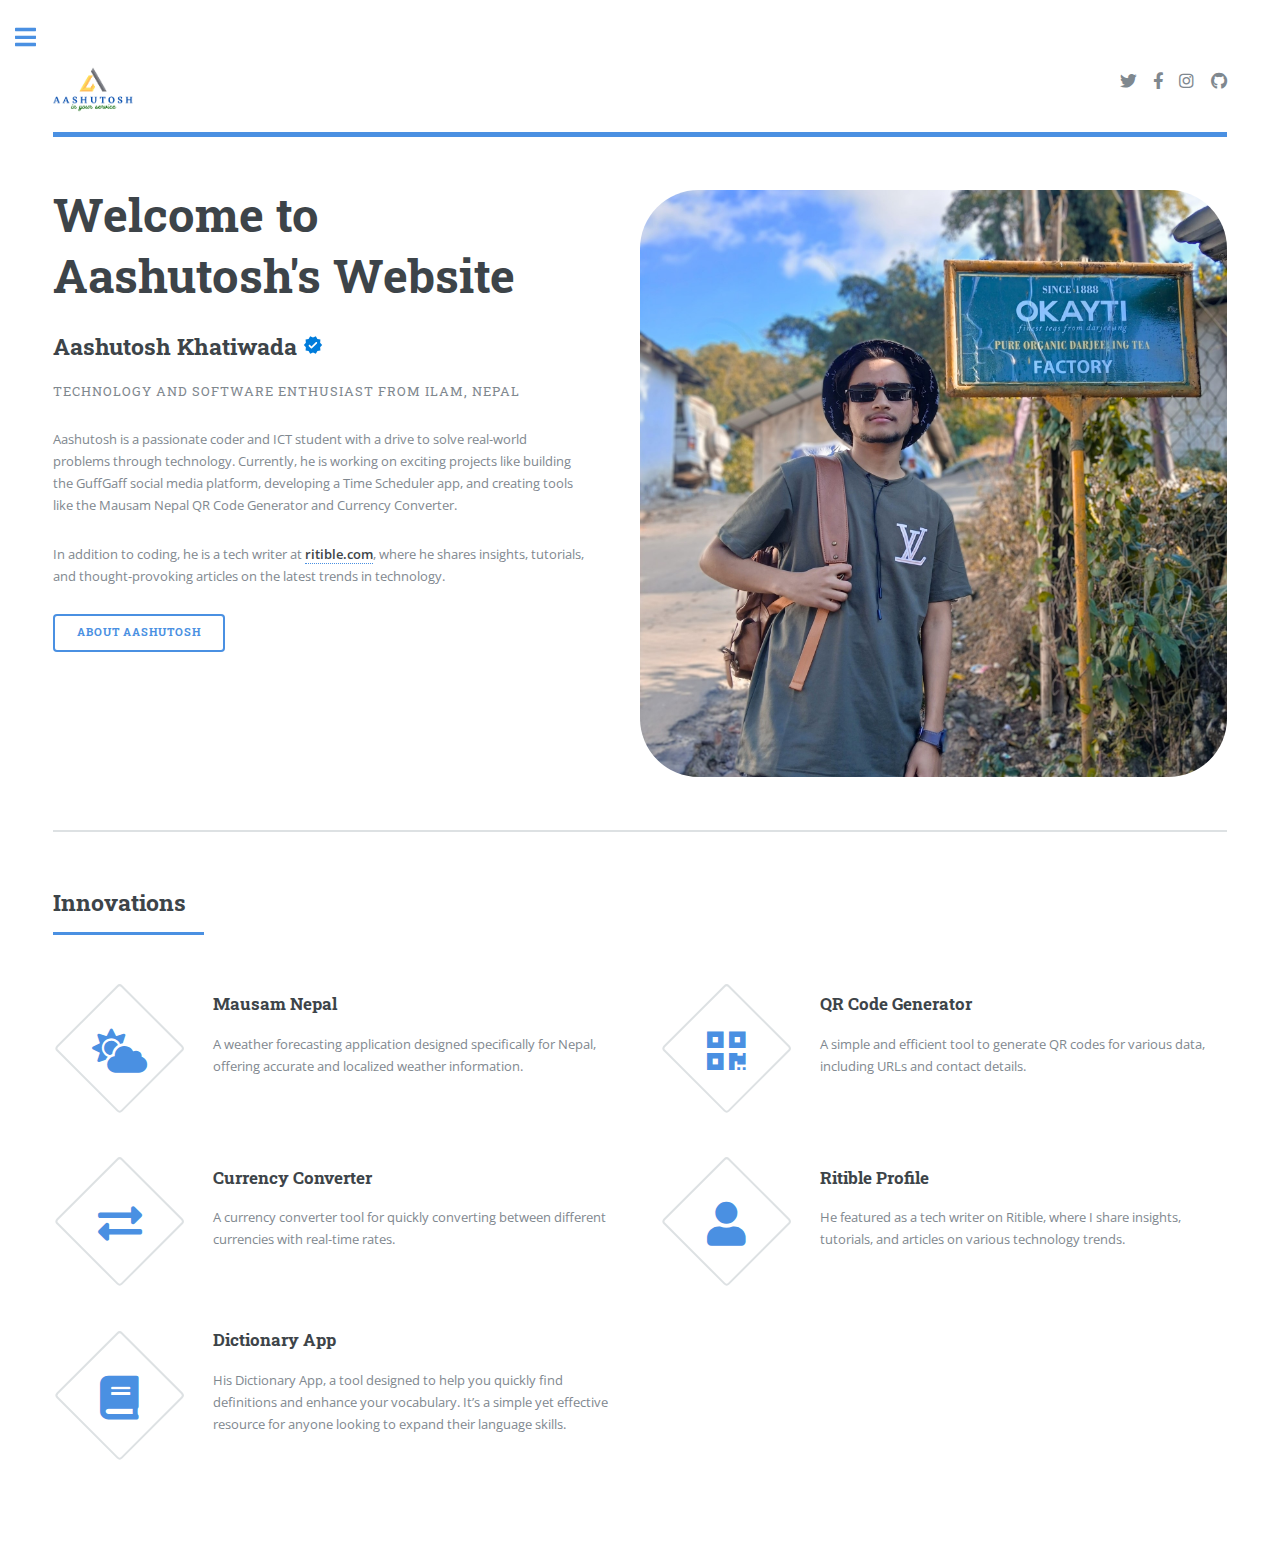
<file: index.html>
<!DOCTYPE HTML>
<html lang="en">

<head>
    <!-- Basic Meta Tags -->
    <meta charset="utf-8" />
    <meta name="viewport" content="width=device-width, initial-scale=1, user-scalable=no" />
    <meta name="description" content="Official website of Aashutosh Khatiwada — Software Engineer, ICT student, and tech enthusiast from Ilam, Nepal. Explore his projects, portfolio, and blogs focused on innovation and solving real-world problems." />
    <meta name="author" content="Aashutosh Khatiwada" />
    <meta name="keywords" content="Aashutosh Khatiwada, software engineer Nepal, ICT student Ilam, Nepali developer, personal website, GuffGaff, tech projects Nepal, portfolio" />
    
    <!-- Title -->
    <title>Aashutosh Khatiwada</title>
    
    <!-- Google Site Verification -->
    <meta name="google-site-verification" content="2VTQV9CiVUAi65ZW6jVUCoKQ3ybCzj2E94GNILfKPMw" />
    
    <!-- Favicon -->
    <link rel="icon" href="images/myFavicon.png" type="image/png">

    <!-- Stylesheet -->
    <link rel="stylesheet" href="assets/css/main.css" />

    <!-- Open Graph / Facebook / LinkedIn -->
    <meta property="og:title" content="Aashutosh Khatiwada | Software Engineer from Nepal" />
    <meta property="og:description" content="Welcome to the personal site of Aashutosh Khatiwada. Learn about his projects, skills, and mission to build meaningful tech solutions." />
    <meta property="og:image" content="https://pbs.twimg.com/media/Go1BTvYX0AId5k2?format=jpg&name=medium" />
    <meta property="og:url" content="https://aashutoshkhatiwada.com.np" />
    <meta property="og:type" content="website" />

    <!-- Twitter Card -->
    <meta name="twitter:card" content="summary_large_image" />
    <meta name="twitter:title" content="Aashutosh Khatiwada | Software Engineer & ICT Student" />
    <meta name="twitter:description" content="Discover the work and journey of Aashutosh Khatiwada, a passionate tech creator from Nepal." />
    <meta name="twitter:image" content="https://pbs.twimg.com/media/Go1BTvYX0AId5k2?format=jpg&name=medium" />
</head>

<body class="is-preload">
    <div id="wrapper">

        <!-- Main Content -->
        <div id="main">
            <div class="inner">
                

                <!-- Header -->
                <header id="header">
                    <a href="index.html " class="logo">
                        <img src="images/logo.png" alt="Aashutosh Khatiwada Logo" style="height: 45px; width: 80px;" />
                    </a>
                    <ul class="icons">
                        <li><a href="https://x.com/Aashutosh1214" class="icon brands fa-twitter" target="_blank"><span class="label">Twitter</span></a></li>
                        <li><a href="https://www.facebook.com/aashutoshktwd" class="icon brands fa-facebook-f" target="_blank"><span class="label">Facebook</span></a></li>
                        <li><a href="https://www.instagram.com/aashutosh_ktwd/" class="icon brands fa-instagram" target="_blank"><span class="label">Instagram</span></a></li>
                        <li><a href="https://github.com/aaaashutosh" class="icon brands fa-github" target="_blank"><span class="label">GitHub</span></a></li>
                    </ul>
                </header>

                <!-- Banner Section -->
                <section id="banner">
                    <div class="content">
                        <header>
                            
                            <h1>Welcome to Aashutosh's Website</h1>
                            <h2>
                                Aashutosh Khatiwada 
                                <span class="tooltip-wrapper">
                                  <svg style="color:#007cdb; cursor: pointer;" xmlns="http://www.w3.org/2000/svg" width="20" height="20" viewBox="0 0 24 24">
                                    <path fill="currentColor" d="M23,12l-2.44-2.79l0.34-3.69l-3.61-0.82L15.4,1.5L12,2.96L8.6,1.5L6.71,4.69L3.1,5.5L3.44,9.2L1,12l2.44,2.79l-0.34,3.7 l3.61,0.82L8.6,22.5l3.4-1.47l3.4,1.46l1.89-3.19l3.61-0.82l-0.34-3.69L23,12z M9.38,16.01L7,13.61c-0.39-0.39-0.39-1.02,0-1.41 l0.07-0.07c0.39-0.39,1.03-0.39,1.42,0l1.61,1.62l5.15-5.16c0.39-0.39,1.03-0.39,1.42,0l0.07,0.07c0.39,0.39,0.39,1.02,0,1.41 l-5.92,5.94C10.41,16.4,9.78,16.4,9.38,16.01z"/>
                                  </svg>
                                  <style>
                                    .tooltip-wrapper {
                                      position: relative;
                                      display: inline-block;
                                    }
                                    
                                    .tooltip-text {
                                      visibility: hidden;
                                      background-color: #ffffff;
                                      color: rgb(0, 0, 0);
                                      text-align: center;
                                      padding: 5px 8px;
                                      border-radius: 5px;
                                      position: absolute;
                                      z-index: 1;
                                      top: -35px; /* Adjust position */
                                      left: 50%;
                                      transform: translateX(-50%);
                                      white-space: nowrap;
                                      opacity: 0;
                                      transition: opacity 0.2s ease;
                                      font-size: 12px;
                                    }
                                    
                                    .tooltip-wrapper:hover .tooltip-text {
                                      visibility: visible;
                                      opacity: 1;
                                    }
                                    </style>
                                  <span class="tooltip-text">Verified Website of Aashutosh</span>
                                </span>
                              </h2>
                              
                            <p>Technology and software enthusiast from Ilam, Nepal</p>
                        </header>
                        <p>Aashutosh is a passionate coder and ICT student with a drive to solve real-world problems through technology. Currently, he is working on exciting projects like building the GuffGaff social media platform, developing a Time Scheduler app, and creating tools like the Mausam Nepal QR Code Generator and Currency Converter.</p>
                        <p>In addition to coding, he is a tech writer at <a href="https://ritible.com/profile/aashutosh/"><strong>ritible.com</strong></a>, where he shares insights, tutorials, and thought-provoking articles on the latest trends in technology.</p>
                        <ul class="actions">
                            <li><a href="about.html" class="button big">About Aashutosh</a></li>
                        </ul>
                    </div>
                    <span class="image object">
                        <img src="images/intro.jpg" alt="Aashutosh Khatiwada" style="max-width: 100%;  border-radius: 10%;" />
                    </span>
                </section>

                <!-- Featured Projects Section -->
                <section>
                    <header class="major">
                        <h2>Innovations</h2>
                    </header>
                    <div class="features">
                        <article>
                            <span class="icon solid fa-cloud-sun"></span>
                            <div class="content">
                                <h3><a href="https://aaaashutosh.github.io/mausamnepal/" target="_blank">Mausam Nepal</a></h3>
                                <p>A weather forecasting application designed specifically for Nepal, offering accurate and localized weather information.</p>
                            </div>
                        </article>
                        <article>
                            <span class="icon solid fa-qrcode"></span>
                            <div class="content">
                                <h3><a href="https://aaaashutosh.github.io/qr-generator/" target="_blank">QR Code Generator</a></h3>
                                <p>A simple and efficient tool to generate QR codes for various data, including URLs and contact details.</p>
                            </div>
                        </article>
                        <article>
                            <span class="icon solid fa-exchange-alt"></span>
                            <div class="content">
                                <h3><a href="https://aaaashutosh.github.io/currency_converter/" target="_blank">Currency Converter</a></h3>
                                <p>A currency converter tool for quickly converting between different currencies with real-time rates.</p>
                            </div>
                        </article>
                        <article>
                            <span class="icon solid fa-user"></span>
                            <div class="content">
                                <h3><a href="https://ritible.com/profile/aashutosh" target="_blank">Ritible Profile</a></h3>
                                <p>He featured as a tech writer on Ritible, where I share insights, tutorials, and articles on various technology trends.</p>
                            </div>
                        </article>
                        <article>
                            <span class="icon solid fa-book"></span>
                            <div class="content">
                                <h3><a href="https://aaaashutosh.github.io/dictionary/" target="_blank">Dictionary App</a></h3>
                                <p>His Dictionary App, a tool designed to help you quickly find definitions and enhance your vocabulary. It’s a simple yet effective resource for anyone looking to expand their language skills.</p>
                            </div>
                        </article>
                    </div>
                </section>

                
            </div>
        </div>

        <!-- Sidebar -->
        <div id="sidebar">
            <div class="inner">

                <!-- Search Section -->
                <section id="search" class="alt">
                    <form method="post" action="#">
                        <input type="text" name="query" id="query" placeholder="Search" />
                    </form>
                </section>

                <!-- Navigation Menu -->
                <nav id="menu">
                    <header class="major">
                        <h2>Menu</h2>
                    </header>
                    <ul>
                        <li><a href="index.html">Homepage</a></li>
                        <li><a href="about.html">About</a></li>
                        <li><a href="blogs.html">Blogs</a></li>
                        <li><a href="Resume.pdf">Resume</a></li>

                    </ul>
                </nav>

                <!-- Contact Information -->
                <section>
                    <header class="major">
                        <h2>Get in Touch</h2>
                    </header>
                    <p>If you want to collaborate, explore, or simply chat, don’t hesitate to reach him out!</p>
                    <ul class="contact">
                        <li class="icon solid fa-envelope"><a href="mailto:aashutoshphoenix@gmail.com">aashutoshphoenix@gmail.com</a></li>
                        <li class="icon solid fa-phone">+977 9741881751</li>
                        <li class="icon solid fa-home">Ilam-2, Nepal</li>
                    </ul>
                </section>

                <!-- Footer -->
                <footer id="footer">
                    <p class="copyright">&copy; Aashutosh Khatiwada. All rights reserved.</p>
                </footer>

            </div>
        </div>

    </div>

    <!-- Scripts -->
    <script src="assets/js/jquery.min.js"></script>
    <script src="assets/js/browser.min.js"></script>
    <script src="assets/js/breakpoints.min.js"></script>
    <script src="assets/js/util.js"></script>
    <script src="assets/js/main.js"></script>
    <script type="application/ld+json">
{
  "@context": "https://schema.org",
  "@type": "Person",
  "name": "Aashutosh Khatiwada",
  "url": "https://aashutoshkhatiwada.com.np",
  "sameAs": [
    "https://github.com/aaaashutosh",
    "https://x.com/Aashutosh1214",
    "https://facebook.com/aashutoshktwd",
    "https://instagram.com/aashutosh_ktwd/"
  ],
  "jobTitle": "Software Engineer",
  "alumniOf": "University Grants Commission Nepal",
  "address": {
    "@type": "PostalAddress",
    "addressLocality": "Ilam",
    "addressCountry": "NP"
  }
}
</script>


</body>

</html>
</file>
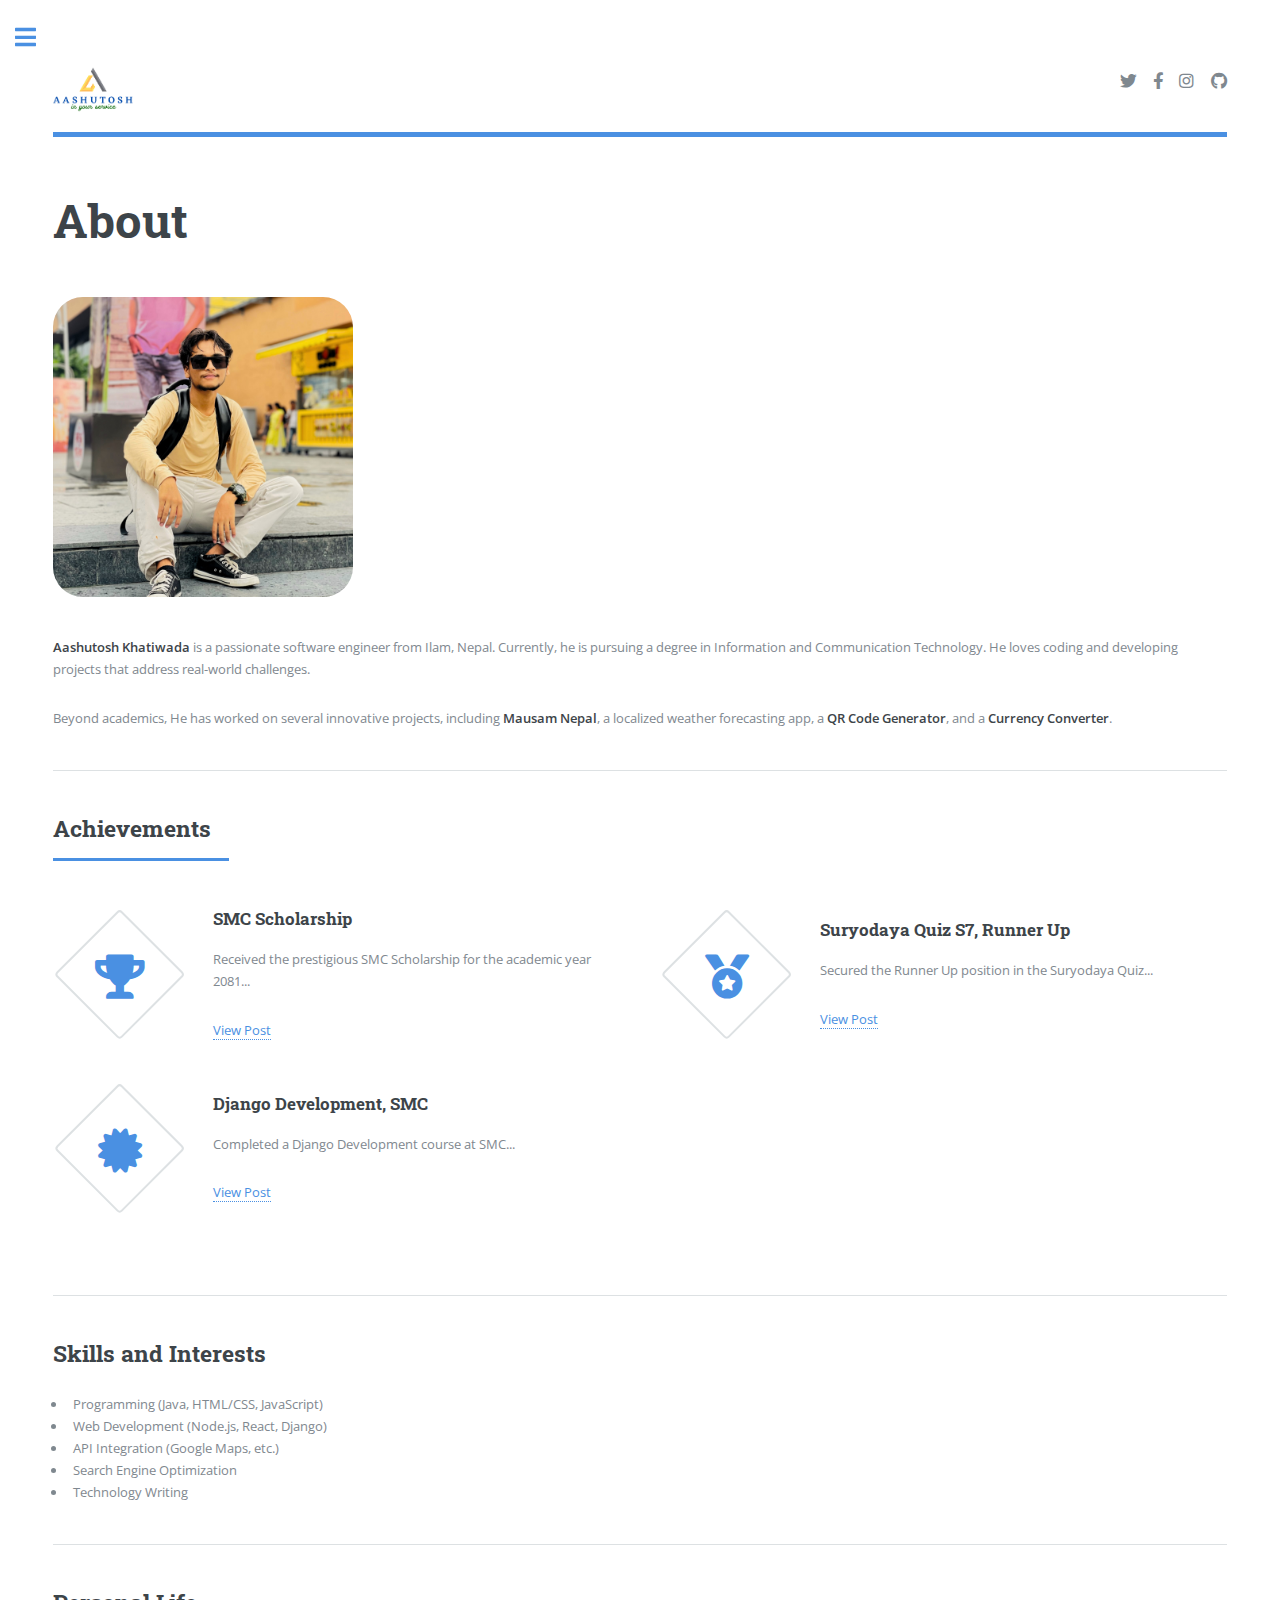
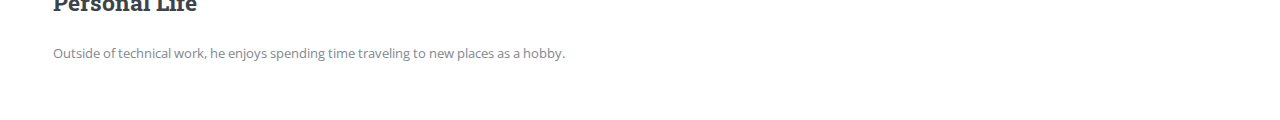
<file: about.html>
<!DOCTYPE HTML>
<html>
	<head>
		<meta charset="utf-8" />
		<meta name="viewport" content="width=device-width, initial-scale=1, user-scalable=no" />
		<meta name="description" content="Personal website of Aashutosh Khatiwada, a passionate software engineer and ICT student from Ilam, Nepal." />
		<meta name="author" content="Aashutosh Khatiwada" />
		<title>About</title>
		<link rel="icon" href="images/myFavicon.png" type="image/png">
		<link rel="stylesheet" href="https://cdnjs.cloudflare.com/ajax/libs/font-awesome/6.0.0-beta3/css/all.min.css">
		<link rel="stylesheet" href="assets/css/main.css" />

	</head>
	<body class="is-preload">

		<!-- Wrapper -->
			<div id="wrapper">

				<!-- Main -->
					<div id="main">
						<div class="inner">

							<!-- Header -->
								<header id="header">
									<a href="index.html" class="logo">
										<img style="height: 45px; width: 80px;" src="images/logo.png" alt="Aashutosh Khatiwada Logo" />
									</a>
									<ul class="icons">
										<li><a href="https://x.com/Aashutosh1214" class="icon brands fa-twitter" target="_blank" rel="noopener noreferrer"><span class="label">Twitter</span></a></li>
										<li><a href="https://www.facebook.com/aashutoshktwd" class="icon brands fa-facebook-f" target="_blank" rel="noopener noreferrer"><span class="label">Facebook</span></a></li>
										<li><a href="https://www.instagram.com/aashutosh_ktwd/" class="icon brands fa-instagram" target="_blank" rel="noopener noreferrer"><span class="label">Instagram</span></a></li>
										<li><a href="https://github.com/aaaashutosh" class="icon brands fa-github" target="_blank" rel="noopener noreferrer"><span class="label">GitHub</span></a></li>
									</ul>
								</header>

							<!-- Content -->
								<section>
									<header class="main">
										<h1>About</h1>
									</header>

									<span class="image main"><img src="images/aashu_ab.jpg" alt="Aashutosh Khatiwada" style="max-width: 100%; height: 300px; width:300px; border-radius: 10%;" /></span>

									<p> <strong>Aashutosh Khatiwada</strong> is a passionate software engineer from Ilam, Nepal. Currently, he is pursuing a degree in Information and Communication Technology. He loves coding and developing projects that address real-world challenges.<p>  
<p>Beyond academics, He has worked on several innovative projects, including <strong>Mausam Nepal</strong>, a localized weather forecasting app, a <strong>QR Code Generator</strong>, and a <strong>Currency Converter</strong>.</p>


									<hr class="major"/>

									<!-- Achievements Section -->
									<header class="major">
										<h2>Achievements</h2>
									</header>
									<div class="features">
										<!-- Achievement 1: SMC Scholarship 2081 -->
										<article>
											<span class="icon solid fa-trophy"></span>
											<div class="content">
												<h3><a href="https://www.facebook.com/aashutoshktwd/posts/pfbid0j2EvSvosqu8R23TmLPc6zxaaiKeobpdLVWKQpagMhYqjLLmfr5ivHScZB97moxkCl?notif_id=1727761190769787&notif_t=feedback_reaction_generic&ref=notif">SMC Scholarship</a></h3>
												<p>Received the prestigious SMC Scholarship for the academic year 2081...</p>
												<a href="https://www.facebook.com/aashutoshktwd/posts/pfbid0j2EvSvosqu8R23TmLPc6zxaaiKeobpdLVWKQpagMhYqjLLmfr5ivHScZB97moxkCl?notif_id=1727761190769787&notif_t=feedback_reaction_generic&ref=notif" target="_blank" rel="noopener noreferrer">View Post</a>
											</div>
										</article>
										
										<!-- Achievement 2: Suryodaya Quiz S7 -->
										<article>
											<span class="icon solid fa-medal"></span>
											<div class="content">
												<h3><a href="https://www.facebook.com/100063988721291/posts/pfbid0iB9G3GgcE1nmaipxcLps6teo5RYvrvANYuh8xerAeL2Vpo4tSBqxW7PdaMaP2R3tl/?app=fbl">Suryodaya Quiz S7, Runner Up</a></h3>
												<p>Secured the Runner Up position in the Suryodaya Quiz...</p>
												<a href="https://www.facebook.com/100063988721291/posts/pfbid0iB9G3GgcE1nmaipxcLps6teo5RYvrvANYuh8xerAeL2Vpo4tSBqxW7PdaMaP2R3tl/?app=fbl" target="_blank" rel="noopener noreferrer">View Post</a>
											</div>
										</article>
										
										<!-- Achievement 3: Django Development -->
										<article>
											<span class="icon solid fa-certificate"></span>
											<div class="content">
												<h3><a href="https://www.facebook.com/100076377543319/posts/pfbid02kws25iEuCBKvxpacMeCRgMraCR7nTxLYKSUSjaPmAzFyXEUnKvwfMA8s33Nn3y62l/?app=fbl">Django Development, SMC</a></h3>
												<p>Completed a Django Development course at SMC...</p>
												<a href="https://www.facebook.com/100076377543319/posts/pfbid02kws25iEuCBKvxpacMeCRgMraCR7nTxLYKSUSjaPmAzFyXEUnKvwfMA8s33Nn3y62l/?app=fbl" target="_blank" rel="noopener noreferrer">View Post</a>
											</div>
										</article>
										
									</div>

									<hr class="major"/>

									<h2>Skills and Interests</h2>
									<ul>
										<li>Programming (Java, HTML/CSS, JavaScript)</li>
										<li>Web Development (Node.js, React, Django)</li>
										<li>API Integration (Google Maps, etc.)</li>
										<li>Search Engine Optimization</li>
										<li>Technology Writing</li>
									</ul>
									<hr class="major"/>

									<h2>Personal Life</h2>
									<p>Outside of  technical work, he enjoys spending time traveling to new places as a hobby.</p>
									
									</section>

						</div>
					</div>

				<!-- Sidebar -->
					<div id="sidebar">
						<div class="inner">
							<!-- Search -->
							<section id="search" class="alt">
								<form method="post" action="#">
									<input type="text" name="query" id="query" placeholder="Search" />
								</form>
							</section>

							<!-- Navigation Menu -->
							<nav id="menu">
								<header class="major">
									<h2>Menu</h2>
								</header>
								<ul>
									<li><a href="index.html">Homepage</a></li>
									<li><a href="about.html">About</a></li>                        
									<li><a href="blogs.html">Blogs</a></li>
									<li><a href="Resume.pdf">Resume</a></li>
			
								</ul>
							</nav>
			
							<!-- Contact Information -->
							<section>
								<header class="major">
									<h2>Get in Touch</h2>
								</header>
								<p>If you want to collaborate, explore, or simply chat, don’t hesitate to reach out!</p>
								<ul class="contact">
									<li class="icon solid fa-envelope"><a href="mailto:aashutoshphoenix@gmail.com">aashutoshphoenix@gmail.com</a></li>
									<li class="icon solid fa-phone">+977 9741881751</li>
									<li class="icon solid fa-home">Ilam-2, Nepal</li>
								</ul>
							</section>


							<!-- Footer -->
								<footer id="footer">
									<p class="copyright">&copy; Aashutosh Khatiwada. All rights reserved.</p>
								</footer>

						</div>
					</div>

			</div>

		<!-- Scripts -->
			<script src="assets/js/jquery.min.js"></script>
			<script src="assets/js/browser.min.js"></script>
			<script src="assets/js/breakpoints.min.js"></script>
			<script src="assets/js/util.js"></script>
			<script src="assets/js/main.js"></script>

	</body>
</html>
</file>
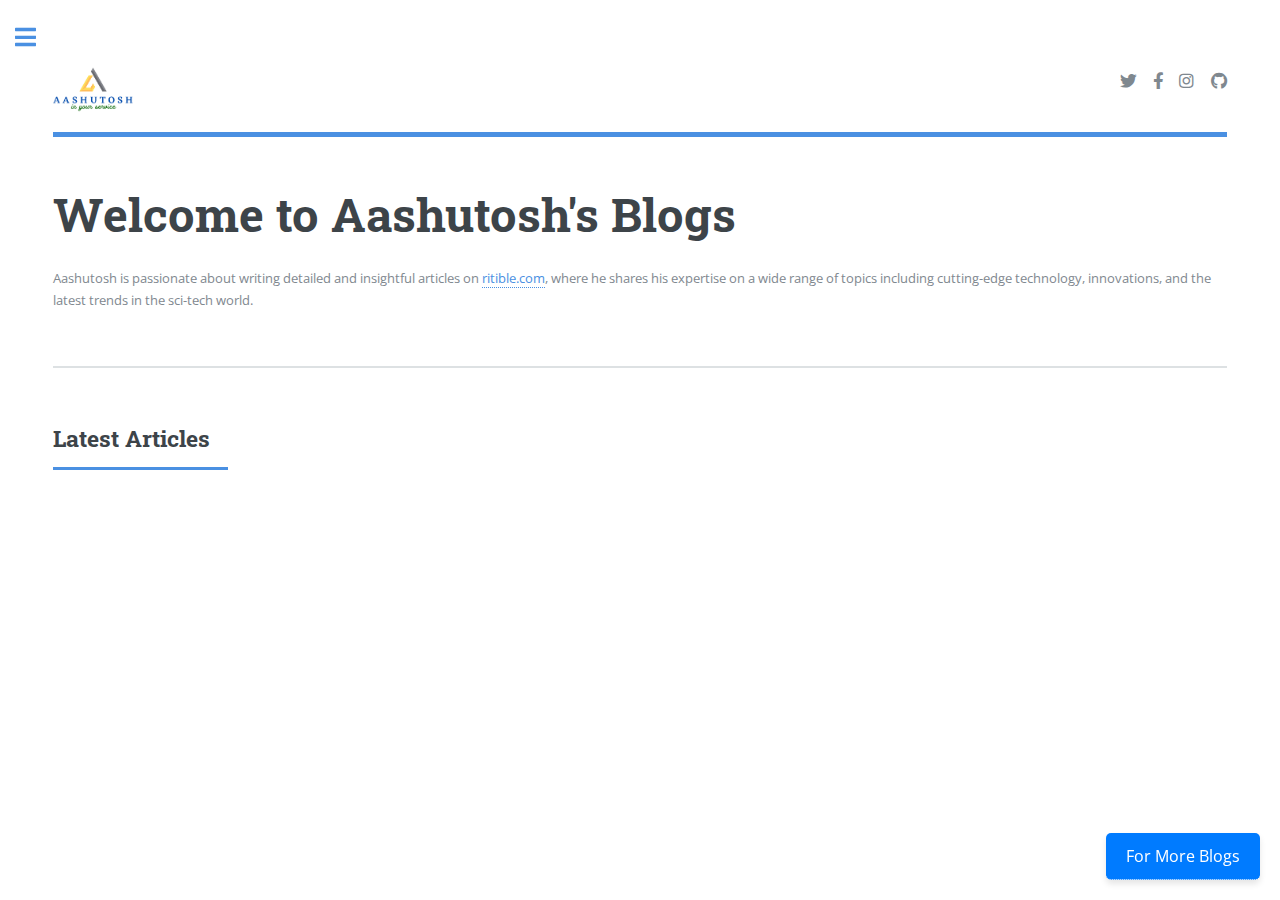
<file: blogs.html>
<!DOCTYPE HTML>
<html lang="en">

<head>
    <meta charset="utf-8" />
    <meta name="viewport" content="width=device-width, initial-scale=1, user-scalable=no" />
    <title>Blogs - Aashutosh Khatiwada</title>
    <link rel="icon" href="images/myFavicon.png" type="image/png">
    <link rel="stylesheet" href="assets/css/main.css" />
</head>

<body class="is-preload">
    <div id="wrapper">

        <!-- Main Content -->
        <div id="main">
            <div class="inner">

                <!-- Header -->
                <header id="header">
                    <a href="index.html" class="logo"><img src="images/logo.png" alt="Logo" style="height: 45px; width: 80px;" /></a>
                    <ul class="icons">
                        <li><a href="https://x.com/Aashutosh1214" class="icon brands fa-twitter" target="_blank"><span class="label">Twitter</span></a></li>
                        <li><a href="https://www.facebook.com/aashutoshktwd" class="icon brands fa-facebook-f" target="_blank"><span class="label">Facebook</span></a></li>
                        <li><a href="https://www.instagram.com/aashutosh_ktwd/" class="icon brands fa-instagram" target="_blank"><span class="label">Instagram</span></a></li>
                        <li><a href="https://github.com/aaaashutosh" class="icon brands fa-github" target="_blank"><span class="label">GitHub</span></a></li>
                    </ul>
                </header>
                <section id="banner">
                    <div class="content">
                            <h1>Welcome to Aashutosh's Blogs</h1>
                            <p>Aashutosh is passionate about writing detailed and insightful articles on <a href="https://ritible.com/profile/aashutosh/" target="_blank">ritible.com</a>, where he shares his expertise on a wide range of topics including cutting-edge technology, innovations, and the latest trends in the sci-tech world.</p>
                        </section>
                <!-- Blogs Section -->
                <section>
                    <header class="major">
                        <h2> Latest Articles</h2>
                    </header>
                    <div class="posts" id="blog-container">
                        <!-- Blog articles will be dynamically loaded here -->
                    </div>
                </section>
            </div>
        </div>
       
         <a href="https://ritible.com/profile/aashutosh/" class="for-more-button">For More Blogs</a>

        <!-- Sidebar -->
        <div id="sidebar">
            <div class="inner">

                <!-- Search Section -->
                <section id="search" class="alt">
                    <form method="post" action="#">
                        <input type="text" name="query" id="query" placeholder="Search" />
                    </form>
                </section>

                <!-- Navigation Menu -->
                <nav id="menu">
                    <header class="major">
                        <h2>Menu</h2>
                    </header>
                    <ul>
                        <li><a href="index.html">Homepage</a></li>
                        <li><a href="about.html">About</a></li>
                        <li><a href="blogs.html">Blogs</a></li>
                        <li><a href="Resume.pdf">Resume</a></li>

                    </ul>
                </nav>

                <!-- Contact Information -->
                <section>
                    <header class="major">
                        <h2>Get in Touch</h2>
                    </header>
                    <p>If you want to collaborate, explore , or simply chat, don’t hesitate to reach out!</p>
                    <ul class="contact">
                        <li class="icon solid fa-envelope"><a href="mailto:aashutoshphoenix@gmail.com">aashutoshphoenix@gmail.com</a></li>
                        <li class="icon solid fa-phone">+977 9741881751</li>
                        <li class="icon solid fa-home">Ilam-2, Nepal</li>
                    </ul>
                </section>

                <!-- Footer -->
                <footer id="footer">
                    <p class="copyright">&copy; Aashutosh Khatiwada. All rights reserved.</p>
                </footer>

            </div>
        </div>

    </div>

    <!-- Scripts -->
    <script src="assets/js/jquery.min.js"></script>
    <script src="assets/js/browser.min.js"></script>
    <script src="assets/js/breakpoints.min.js"></script>
    <script src="assets/js/util.js"></script>
    <script src="assets/js/main.js"></script>
</body>

</html>
</file>
<file: assets/css/main.css>
@import url(fontawesome-all.min.css);
@import url("https://fonts.googleapis.com/css?family=Open+Sans:400,600,400italic,600italic|Roboto+Slab:400,700");

html, body, div, span, applet, object,
iframe, h1, h2, h3, h4, h5, h6, p, blockquote,
pre, a, abbr, acronym, address, big, cite,
code, del, dfn, em, img, ins, kbd, q, s, samp,
small, strike, strong, sub, sup, tt, var, b,
u, i, center, dl, dt, dd, ol, ul, li, fieldset,
form, label, legend, table, caption, tbody,
tfoot, thead, tr, th, td, article, aside,
canvas, details, embed, figure, figcaption,
footer, header, hgroup, menu, nav, output, ruby,
section, summary, time, mark, audio, video {
  margin: 0;
  padding: 0;
  border: 0;
  font-size: 100%;
  font: inherit;
  vertical-align: baseline; }

article, aside, details, figcaption, figure,
footer, header, hgroup, menu, nav, section {
  display: block; }

body {
  line-height: 1; }

ol, ul {
  list-style: none; }

blockquote, q {
  quotes: none; }
  blockquote:before, blockquote:after, q:before, q:after {
    content: '';
    content: none; }

table {
  border-collapse: collapse;
  border-spacing: 0; }

body {
  -webkit-text-size-adjust: none; }

mark {
  background-color: transparent;
  color: inherit; }

input::-moz-focus-inner {
  border: 0;
  padding: 0; }

input, select, textarea {
  -moz-appearance: none;
  -webkit-appearance: none;
  -ms-appearance: none;
  appearance: none; }

/* Basic */
@-ms-viewport {
  width: device-width; }

body {
  -ms-overflow-style: scrollbar; }

@media screen and (max-width: 480px) {
  html, body {
    min-width: 320px; } }

html {
  box-sizing: border-box; }

*, *:before, *:after {
  box-sizing: inherit; }

body {
  background: #ffffff; }
  body.is-preload *, body.is-preload *:before, body.is-preload *:after, body.is-resizing *, body.is-resizing *:before, body.is-resizing *:after {
    -moz-animation: none !important;
    -webkit-animation: none !important;
    -ms-animation: none !important;
    animation: none !important;
    -moz-transition: none !important;
    -webkit-transition: none !important;
    -ms-transition: none !important;
    transition: none !important; }

/* Type */
body, input, select, textarea {
  color: #7f888f;
  font-family: "Open Sans", sans-serif;
  font-size: 13pt;
  font-weight: 400;
  line-height: 1.65; }
  @media screen and (max-width: 1680px) {
    body, input, select, textarea {
      font-size: 11pt; } }
  @media screen and (max-width: 1280px) {
    body, input, select, textarea {
      font-size: 10pt; } }
  @media screen and (max-width: 360px) {
    body, input, select, textarea {
      font-size: 9pt; } }

a {
  -moz-transition: color 0.2s ease-in-out, border-bottom-color 0.2s ease-in-out;
  -webkit-transition: color 0.2s ease-in-out, border-bottom-color 0.2s ease-in-out;
  -ms-transition: color 0.2s ease-in-out, border-bottom-color 0.2s ease-in-out;
  transition: color 0.2s ease-in-out, border-bottom-color 0.2s ease-in-out;
  border-bottom: dotted 1px;
  color: #4a90e2;;
  text-decoration: none; }
  a:hover {
    border-bottom-color: #4a90e2;;
    color: #4a90e2; !important; }
    a:hover strong {
      color: inherit; }

strong, b {
  color: #3d4449;
  font-weight: 600; }

em, i {
  font-style: italic; }

p {
  margin: 0 0 2em 0; }

h1, h2, h3, h4, h5, h6 {
  color: #3d4449;
  font-family: "Roboto Slab", serif;
  font-weight: 700;
  line-height: 1.5;
  margin: 0 0 1em 0; }
  h1 a, h2 a, h3 a, h4 a, h5 a, h6 a {
    color: inherit;
    text-decoration: none;
    border-bottom: 0; }

h1 {
  font-size: 4em;
  margin: 0 0 0.5em 0;
  line-height: 1.3; }

h2 {
  font-size: 1.75em; }

h3 {
  font-size: 1.25em; }

h4 {
  font-size: 1.1em; }

h5 {
  font-size: 0.9em; }

h6 {
  font-size: 0.7em; }

@media screen and (max-width: 1680px) {
  h1 {
    font-size: 3.5em; } }

@media screen and (max-width: 980px) {
  h1 {
    font-size: 3.25em; } }

@media screen and (max-width: 736px) {
  h1 {
    font-size: 2em;
    line-height: 1.4; }
  h2 {
    font-size: 1.5em; } }

sub {
  font-size: 0.8em;
  position: relative;
  top: 0.5em; }

sup {
  font-size: 0.8em;
  position: relative;
  top: -0.5em; }

blockquote {
  border-left: solid 3px rgba(210, 215, 217, 0.75);
  font-style: italic;
  margin: 0 0 2em 0;
  padding: 0.5em 0 0.5em 2em; }

code {
  background: rgba(230, 235, 237, 0.25);
  border-radius: 0.375em;
  border: solid 1px rgba(210, 215, 217, 0.75);
  font-family: "Courier New", monospace;
  font-size: 0.9em;
  margin: 0 0.25em;
  padding: 0.25em 0.65em; }

pre {
  -webkit-overflow-scrolling: touch;
  font-family: "Courier New", monospace;
  font-size: 0.9em;
  margin: 0 0 2em 0; }
  pre code {
    display: block;
    line-height: 1.75;
    padding: 1em 1.5em;
    overflow-x: auto; }

hr {
  border: 0;
  border-bottom: solid 1px rgba(210, 215, 217, 0.75);
  margin: 2em 0; }
  hr.major {
    margin: 3em 0; }

.align-left {
  text-align: left; }

.align-center {
  text-align: center; }

.align-right {
  text-align: right; }

/* Row */
.row {
  display: flex;
  flex-wrap: wrap;
  box-sizing: border-box;
  align-items: stretch; }
  .row > * {
    box-sizing: border-box; }
  .row.gtr-uniform > * > :last-child {
    margin-bottom: 0; }
  .row.aln-left {
    justify-content: flex-start; }
  .row.aln-center {
    justify-content: center; }
  .row.aln-right {
    justify-content: flex-end; }
  .row.aln-top {
    align-items: flex-start; }
  .row.aln-middle {
    align-items: center; }
  .row.aln-bottom {
    align-items: flex-end; }
  .row > .imp {
    order: -1; }
  .row > .col-1 {
    width: 8.33333%; }
  .row > .off-1 {
    margin-left: 8.33333%; }
  .row > .col-2 {
    width: 16.66667%; }
  .row > .off-2 {
    margin-left: 16.66667%; }
  .row > .col-3 {
    width: 25%; }
  .row > .off-3 {
    margin-left: 25%; }
  .row > .col-4 {
    width: 33.33333%; }
  .row > .off-4 {
    margin-left: 33.33333%; }
  .row > .col-5 {
    width: 41.66667%; }
  .row > .off-5 {
    margin-left: 41.66667%; }
  .row > .col-6 {
    width: 50%; }
  .row > .off-6 {
    margin-left: 50%; }
  .row > .col-7 {
    width: 58.33333%; }
  .row > .off-7 {
    margin-left: 58.33333%; }
  .row > .col-8 {
    width: 66.66667%; }
  .row > .off-8 {
    margin-left: 66.66667%; }
  .row > .col-9 {
    width: 75%; }
  .row > .off-9 {
    margin-left: 75%; }
  .row > .col-10 {
    width: 83.33333%; }
  .row > .off-10 {
    margin-left: 83.33333%; }
  .row > .col-11 {
    width: 91.66667%; }
  .row > .off-11 {
    margin-left: 91.66667%; }
  .row > .col-12 {
    width: 100%; }
  .row > .off-12 {
    margin-left: 100%; }
  .row.gtr-0 {
    margin-top: 0;
    margin-left: 0em; }
    .row.gtr-0 > * {
      padding: 0 0 0 0em; }
    .row.gtr-0.gtr-uniform {
      margin-top: 0em; }
      .row.gtr-0.gtr-uniform > * {
        padding-top: 0em; }
  .row.gtr-25 {
    margin-top: 0;
    margin-left: -0.375em; }
    .row.gtr-25 > * {
      padding: 0 0 0 0.375em; }
    .row.gtr-25.gtr-uniform {
      margin-top: -0.375em; }
      .row.gtr-25.gtr-uniform > * {
        padding-top: 0.375em; }
  .row.gtr-50 {
    margin-top: 0;
    margin-left: -0.75em; }
    .row.gtr-50 > * {
      padding: 0 0 0 0.75em; }
    .row.gtr-50.gtr-uniform {
      margin-top: -0.75em; }
      .row.gtr-50.gtr-uniform > * {
        padding-top: 0.75em; }
  .row {
    margin-top: 0;
    margin-left: -1.5em; }
    .row > * {
      padding: 0 0 0 1.5em; }
    .row.gtr-uniform {
      margin-top: -1.5em; }
      .row.gtr-uniform > * {
        padding-top: 1.5em; }
  .row.gtr-150 {
    margin-top: 0;
    margin-left: -2.25em; }
    .row.gtr-150 > * {
      padding: 0 0 0 2.25em; }
    .row.gtr-150.gtr-uniform {
      margin-top: -2.25em; }
      .row.gtr-150.gtr-uniform > * {
        padding-top: 2.25em; }
  .row.gtr-200 {
    margin-top: 0;
    margin-left: -3em; }
    .row.gtr-200 > * {
      padding: 0 0 0 3em; }
    .row.gtr-200.gtr-uniform {
      margin-top: -3em; }
      .row.gtr-200.gtr-uniform > * {
        padding-top: 3em; }
  @media screen and (max-width: 1680px) {
    .row {
      display: flex;
      flex-wrap: wrap;
      box-sizing: border-box;
      align-items: stretch; }
      .row > * {
        box-sizing: border-box; }
      .row.gtr-uniform > * > :last-child {
        margin-bottom: 0; }
      .row.aln-left {
        justify-content: flex-start; }
      .row.aln-center {
        justify-content: center; }
      .row.aln-right {
        justify-content: flex-end; }
      .row.aln-top {
        align-items: flex-start; }
      .row.aln-middle {
        align-items: center; }
      .row.aln-bottom {
        align-items: flex-end; }
      .row > .imp-xlarge {
        order: -1; }
      .row > .col-1-xlarge {
        width: 8.33333%; }
      .row > .off-1-xlarge {
        margin-left: 8.33333%; }
      .row > .col-2-xlarge {
        width: 16.66667%; }
      .row > .off-2-xlarge {
        margin-left: 16.66667%; }
      .row > .col-3-xlarge {
        width: 25%; }
      .row > .off-3-xlarge {
        margin-left: 25%; }
      .row > .col-4-xlarge {
        width: 33.33333%; }
      .row > .off-4-xlarge {
        margin-left: 33.33333%; }
      .row > .col-5-xlarge {
        width: 41.66667%; }
      .row > .off-5-xlarge {
        margin-left: 41.66667%; }
      .row > .col-6-xlarge {
        width: 50%; }
      .row > .off-6-xlarge {
        margin-left: 50%; }
      .row > .col-7-xlarge {
        width: 58.33333%; }
      .row > .off-7-xlarge {
        margin-left: 58.33333%; }
      .row > .col-8-xlarge {
        width: 66.66667%; }
      .row > .off-8-xlarge {
        margin-left: 66.66667%; }
      .row > .col-9-xlarge {
        width: 75%; }
      .row > .off-9-xlarge {
        margin-left: 75%; }
      .row > .col-10-xlarge {
        width: 83.33333%; }
      .row > .off-10-xlarge {
        margin-left: 83.33333%; }
      .row > .col-11-xlarge {
        width: 91.66667%; }
      .row > .off-11-xlarge {
        margin-left: 91.66667%; }
      .row > .col-12-xlarge {
        width: 100%; }
      .row > .off-12-xlarge {
        margin-left: 100%; }
      .row.gtr-0 {
        margin-top: 0;
        margin-left: 0em; }
        .row.gtr-0 > * {
          padding: 0 0 0 0em; }
        .row.gtr-0.gtr-uniform {
          margin-top: 0em; }
          .row.gtr-0.gtr-uniform > * {
            padding-top: 0em; }
      .row.gtr-25 {
        margin-top: 0;
        margin-left: -0.375em; }
        .row.gtr-25 > * {
          padding: 0 0 0 0.375em; }
        .row.gtr-25.gtr-uniform {
          margin-top: -0.375em; }
          .row.gtr-25.gtr-uniform > * {
            padding-top: 0.375em; }
      .row.gtr-50 {
        margin-top: 0;
        margin-left: -0.75em; }
        .row.gtr-50 > * {
          padding: 0 0 0 0.75em; }
        .row.gtr-50.gtr-uniform {
          margin-top: -0.75em; }
          .row.gtr-50.gtr-uniform > * {
            padding-top: 0.75em; }
      .row {
        margin-top: 0;
        margin-left: -1.5em; }
        .row > * {
          padding: 0 0 0 1.5em; }
        .row.gtr-uniform {
          margin-top: -1.5em; }
          .row.gtr-uniform > * {
            padding-top: 1.5em; }
      .row.gtr-150 {
        margin-top: 0;
        margin-left: -2.25em; }
        .row.gtr-150 > * {
          padding: 0 0 0 2.25em; }
        .row.gtr-150.gtr-uniform {
          margin-top: -2.25em; }
          .row.gtr-150.gtr-uniform > * {
            padding-top: 2.25em; }
      .row.gtr-200 {
        margin-top: 0;
        margin-left: -3em; }
        .row.gtr-200 > * {
          padding: 0 0 0 3em; }
        .row.gtr-200.gtr-uniform {
          margin-top: -3em; }
          .row.gtr-200.gtr-uniform > * {
            padding-top: 3em; } }
  @media screen and (max-width: 1280px) {
    .row {
      display: flex;
      flex-wrap: wrap;
      box-sizing: border-box;
      align-items: stretch; }
      .row > * {
        box-sizing: border-box; }
      .row.gtr-uniform > * > :last-child {
        margin-bottom: 0; }
      .row.aln-left {
        justify-content: flex-start; }
      .row.aln-center {
        justify-content: center; }
      .row.aln-right {
        justify-content: flex-end; }
      .row.aln-top {
        align-items: flex-start; }
      .row.aln-middle {
        align-items: center; }
      .row.aln-bottom {
        align-items: flex-end; }
      .row > .imp-large {
        order: -1; }
      .row > .col-1-large {
        width: 8.33333%; }
      .row > .off-1-large {
        margin-left: 8.33333%; }
      .row > .col-2-large {
        width: 16.66667%; }
      .row > .off-2-large {
        margin-left: 16.66667%; }
      .row > .col-3-large {
        width: 25%; }
      .row > .off-3-large {
        margin-left: 25%; }
      .row > .col-4-large {
        width: 33.33333%; }
      .row > .off-4-large {
        margin-left: 33.33333%; }
      .row > .col-5-large {
        width: 41.66667%; }
      .row > .off-5-large {
        margin-left: 41.66667%; }
      .row > .col-6-large {
        width: 50%; }
      .row > .off-6-large {
        margin-left: 50%; }
      .row > .col-7-large {
        width: 58.33333%; }
      .row > .off-7-large {
        margin-left: 58.33333%; }
      .row > .col-8-large {
        width: 66.66667%; }
      .row > .off-8-large {
        margin-left: 66.66667%; }
      .row > .col-9-large {
        width: 75%; }
      .row > .off-9-large {
        margin-left: 75%; }
      .row > .col-10-large {
        width: 83.33333%; }
      .row > .off-10-large {
        margin-left: 83.33333%; }
      .row > .col-11-large {
        width: 91.66667%; }
      .row > .off-11-large {
        margin-left: 91.66667%; }
      .row > .col-12-large {
        width: 100%; }
      .row > .off-12-large {
        margin-left: 100%; }
      .row.gtr-0 {
        margin-top: 0;
        margin-left: 0em; }
        .row.gtr-0 > * {
          padding: 0 0 0 0em; }
        .row.gtr-0.gtr-uniform {
          margin-top: 0em; }
          .row.gtr-0.gtr-uniform > * {
            padding-top: 0em; }
      .row.gtr-25 {
        margin-top: 0;
        margin-left: -0.375em; }
        .row.gtr-25 > * {
          padding: 0 0 0 0.375em; }
        .row.gtr-25.gtr-uniform {
          margin-top: -0.375em; }
          .row.gtr-25.gtr-uniform > * {
            padding-top: 0.375em; }
      .row.gtr-50 {
        margin-top: 0;
        margin-left: -0.75em; }
        .row.gtr-50 > * {
          padding: 0 0 0 0.75em; }
        .row.gtr-50.gtr-uniform {
          margin-top: -0.75em; }
          .row.gtr-50.gtr-uniform > * {
            padding-top: 0.75em; }
      .row {
        margin-top: 0;
        margin-left: -1.5em; }
        .row > * {
          padding: 0 0 0 1.5em; }
        .row.gtr-uniform {
          margin-top: -1.5em; }
          .row.gtr-uniform > * {
            padding-top: 1.5em; }
      .row.gtr-150 {
        margin-top: 0;
        margin-left: -2.25em; }
        .row.gtr-150 > * {
          padding: 0 0 0 2.25em; }
        .row.gtr-150.gtr-uniform {
          margin-top: -2.25em; }
          .row.gtr-150.gtr-uniform > * {
            padding-top: 2.25em; }
      .row.gtr-200 {
        margin-top: 0;
        margin-left: -3em; }
        .row.gtr-200 > * {
          padding: 0 0 0 3em; }
        .row.gtr-200.gtr-uniform {
          margin-top: -3em; }
          .row.gtr-200.gtr-uniform > * {
            padding-top: 3em; } }
  @media screen and (max-width: 980px) {
    .row {
      display: flex;
      flex-wrap: wrap;
      box-sizing: border-box;
      align-items: stretch; }
      .row > * {
        box-sizing: border-box; }
      .row.gtr-uniform > * > :last-child {
        margin-bottom: 0; }
      .row.aln-left {
        justify-content: flex-start; }
      .row.aln-center {
        justify-content: center; }
      .row.aln-right {
        justify-content: flex-end; }
      .row.aln-top {
        align-items: flex-start; }
      .row.aln-middle {
        align-items: center; }
      .row.aln-bottom {
        align-items: flex-end; }
      .row > .imp-medium {
        order: -1; }
      .row > .col-1-medium {
        width: 8.33333%; }
      .row > .off-1-medium {
        margin-left: 8.33333%; }
      .row > .col-2-medium {
        width: 16.66667%; }
      .row > .off-2-medium {
        margin-left: 16.66667%; }
      .row > .col-3-medium {
        width: 25%; }
      .row > .off-3-medium {
        margin-left: 25%; }
      .row > .col-4-medium {
        width: 33.33333%; }
      .row > .off-4-medium {
        margin-left: 33.33333%; }
      .row > .col-5-medium {
        width: 41.66667%; }
      .row > .off-5-medium {
        margin-left: 41.66667%; }
      .row > .col-6-medium {
        width: 50%; }
      .row > .off-6-medium {
        margin-left: 50%; }
      .row > .col-7-medium {
        width: 58.33333%; }
      .row > .off-7-medium {
        margin-left: 58.33333%; }
      .row > .col-8-medium {
        width: 66.66667%; }
      .row > .off-8-medium {
        margin-left: 66.66667%; }
      .row > .col-9-medium {
        width: 75%; }
      .row > .off-9-medium {
        margin-left: 75%; }
      .row > .col-10-medium {
        width: 83.33333%; }
      .row > .off-10-medium {
        margin-left: 83.33333%; }
      .row > .col-11-medium {
        width: 91.66667%; }
      .row > .off-11-medium {
        margin-left: 91.66667%; }
      .row > .col-12-medium {
        width: 100%; }
      .row > .off-12-medium {
        margin-left: 100%; }
      .row.gtr-0 {
        margin-top: 0;
        margin-left: 0em; }
        .row.gtr-0 > * {
          padding: 0 0 0 0em; }
        .row.gtr-0.gtr-uniform {
          margin-top: 0em; }
          .row.gtr-0.gtr-uniform > * {
            padding-top: 0em; }
      .row.gtr-25 {
        margin-top: 0;
        margin-left: -0.375em; }
        .row.gtr-25 > * {
          padding: 0 0 0 0.375em; }
        .row.gtr-25.gtr-uniform {
          margin-top: -0.375em; }
          .row.gtr-25.gtr-uniform > * {
            padding-top: 0.375em; }
      .row.gtr-50 {
        margin-top: 0;
        margin-left: -0.75em; }
        .row.gtr-50 > * {
          padding: 0 0 0 0.75em; }
        .row.gtr-50.gtr-uniform {
          margin-top: -0.75em; }
          .row.gtr-50.gtr-uniform > * {
            padding-top: 0.75em; }
      .row {
        margin-top: 0;
        margin-left: -1.5em; }
        .row > * {
          padding: 0 0 0 1.5em; }
        .row.gtr-uniform {
          margin-top: -1.5em; }
          .row.gtr-uniform > * {
            padding-top: 1.5em; }
      .row.gtr-150 {
        margin-top: 0;
        margin-left: -2.25em; }
        .row.gtr-150 > * {
          padding: 0 0 0 2.25em; }
        .row.gtr-150.gtr-uniform {
          margin-top: -2.25em; }
          .row.gtr-150.gtr-uniform > * {
            padding-top: 2.25em; }
      .row.gtr-200 {
        margin-top: 0;
        margin-left: -3em; }
        .row.gtr-200 > * {
          padding: 0 0 0 3em; }
        .row.gtr-200.gtr-uniform {
          margin-top: -3em; }
          .row.gtr-200.gtr-uniform > * {
            padding-top: 3em; } }
  @media screen and (max-width: 736px) {
    .row {
      display: flex;
      flex-wrap: wrap;
      box-sizing: border-box;
      align-items: stretch; }
      .row > * {
        box-sizing: border-box; }
      .row.gtr-uniform > * > :last-child {
        margin-bottom: 0; }
      .row.aln-left {
        justify-content: flex-start; }
      .row.aln-center {
        justify-content: center; }
      .row.aln-right {
        justify-content: flex-end; }
      .row.aln-top {
        align-items: flex-start; }
      .row.aln-middle {
        align-items: center; }
      .row.aln-bottom {
        align-items: flex-end; }
      .row > .imp-small {
        order: -1; }
      .row > .col-1-small {
        width: 8.33333%; }
      .row > .off-1-small {
        margin-left: 8.33333%; }
      .row > .col-2-small {
        width: 16.66667%; }
      .row > .off-2-small {
        margin-left: 16.66667%; }
      .row > .col-3-small {
        width: 25%; }
      .row > .off-3-small {
        margin-left: 25%; }
      .row > .col-4-small {
        width: 33.33333%; }
      .row > .off-4-small {
        margin-left: 33.33333%; }
      .row > .col-5-small {
        width: 41.66667%; }
      .row > .off-5-small {
        margin-left: 41.66667%; }
      .row > .col-6-small {
        width: 50%; }
      .row > .off-6-small {
        margin-left: 50%; }
      .row > .col-7-small {
        width: 58.33333%; }
      .row > .off-7-small {
        margin-left: 58.33333%; }
      .row > .col-8-small {
        width: 66.66667%; }
      .row > .off-8-small {
        margin-left: 66.66667%; }
      .row > .col-9-small {
        width: 75%; }
      .row > .off-9-small {
        margin-left: 75%; }
      .row > .col-10-small {
        width: 83.33333%; }
      .row > .off-10-small {
        margin-left: 83.33333%; }
      .row > .col-11-small {
        width: 91.66667%; }
      .row > .off-11-small {
        margin-left: 91.66667%; }
      .row > .col-12-small {
        width: 100%; }
      .row > .off-12-small {
        margin-left: 100%; }
      .row.gtr-0 {
        margin-top: 0;
        margin-left: 0em; }
        .row.gtr-0 > * {
          padding: 0 0 0 0em; }
        .row.gtr-0.gtr-uniform {
          margin-top: 0em; }
          .row.gtr-0.gtr-uniform > * {
            padding-top: 0em; }
      .row.gtr-25 {
        margin-top: 0;
        margin-left: -0.375em; }
        .row.gtr-25 > * {
          padding: 0 0 0 0.375em; }
        .row.gtr-25.gtr-uniform {
          margin-top: -0.375em; }
          .row.gtr-25.gtr-uniform > * {
            padding-top: 0.375em; }
      .row.gtr-50 {
        margin-top: 0;
        margin-left: -0.75em; }
        .row.gtr-50 > * {
          padding: 0 0 0 0.75em; }
        .row.gtr-50.gtr-uniform {
          margin-top: -0.75em; }
          .row.gtr-50.gtr-uniform > * {
            padding-top: 0.75em; }
      .row {
        margin-top: 0;
        margin-left: -1.5em; }
        .row > * {
          padding: 0 0 0 1.5em; }
        .row.gtr-uniform {
          margin-top: -1.5em; }
          .row.gtr-uniform > * {
            padding-top: 1.5em; }
      .row.gtr-150 {
        margin-top: 0;
        margin-left: -2.25em; }
        .row.gtr-150 > * {
          padding: 0 0 0 2.25em; }
        .row.gtr-150.gtr-uniform {
          margin-top: -2.25em; }
          .row.gtr-150.gtr-uniform > * {
            padding-top: 2.25em; }
      .row.gtr-200 {
        margin-top: 0;
        margin-left: -3em; }
        .row.gtr-200 > * {
          padding: 0 0 0 3em; }
        .row.gtr-200.gtr-uniform {
          margin-top: -3em; }
          .row.gtr-200.gtr-uniform > * {
            padding-top: 3em; } }
  @media screen and (max-width: 480px) {
    .row {
      display: flex;
      flex-wrap: wrap;
      box-sizing: border-box;
      align-items: stretch; }
      .row > * {
        box-sizing: border-box; }
      .row.gtr-uniform > * > :last-child {
        margin-bottom: 0; }
      .row.aln-left {
        justify-content: flex-start; }
      .row.aln-center {
        justify-content: center; }
      .row.aln-right {
        justify-content: flex-end; }
      .row.aln-top {
        align-items: flex-start; }
      .row.aln-middle {
        align-items: center; }
      .row.aln-bottom {
        align-items: flex-end; }
      .row > .imp-xsmall {
        order: -1; }
      .row > .col-1-xsmall {
        width: 8.33333%; }
      .row > .off-1-xsmall {
        margin-left: 8.33333%; }
      .row > .col-2-xsmall {
        width: 16.66667%; }
      .row > .off-2-xsmall {
        margin-left: 16.66667%; }
      .row > .col-3-xsmall {
        width: 25%; }
      .row > .off-3-xsmall {
        margin-left: 25%; }
      .row > .col-4-xsmall {
        width: 33.33333%; }
      .row > .off-4-xsmall {
        margin-left: 33.33333%; }
      .row > .col-5-xsmall {
        width: 41.66667%; }
      .row > .off-5-xsmall {
        margin-left: 41.66667%; }
      .row > .col-6-xsmall {
        width: 50%; }
      .row > .off-6-xsmall {
        margin-left: 50%; }
      .row > .col-7-xsmall {
        width: 58.33333%; }
      .row > .off-7-xsmall {
        margin-left: 58.33333%; }
      .row > .col-8-xsmall {
        width: 66.66667%; }
      .row > .off-8-xsmall {
        margin-left: 66.66667%; }
      .row > .col-9-xsmall {
        width: 75%; }
      .row > .off-9-xsmall {
        margin-left: 75%; }
      .row > .col-10-xsmall {
        width: 83.33333%; }
      .row > .off-10-xsmall {
        margin-left: 83.33333%; }
      .row > .col-11-xsmall {
        width: 91.66667%; }
      .row > .off-11-xsmall {
        margin-left: 91.66667%; }
      .row > .col-12-xsmall {
        width: 100%; }
      .row > .off-12-xsmall {
        margin-left: 100%; }
      .row.gtr-0 {
        margin-top: 0;
        margin-left: 0em; }
        .row.gtr-0 > * {
          padding: 0 0 0 0em; }
        .row.gtr-0.gtr-uniform {
          margin-top: 0em; }
          .row.gtr-0.gtr-uniform > * {
            padding-top: 0em; }
      .row.gtr-25 {
        margin-top: 0;
        margin-left: -0.375em; }
        .row.gtr-25 > * {
          padding: 0 0 0 0.375em; }
        .row.gtr-25.gtr-uniform {
          margin-top: -0.375em; }
          .row.gtr-25.gtr-uniform > * {
            padding-top: 0.375em; }
      .row.gtr-50 {
        margin-top: 0;
        margin-left: -0.75em; }
        .row.gtr-50 > * {
          padding: 0 0 0 0.75em; }
        .row.gtr-50.gtr-uniform {
          margin-top: -0.75em; }
          .row.gtr-50.gtr-uniform > * {
            padding-top: 0.75em; }
      .row {
        margin-top: 0;
        margin-left: -1.5em; }
        .row > * {
          padding: 0 0 0 1.5em; }
        .row.gtr-uniform {
          margin-top: -1.5em; }
          .row.gtr-uniform > * {
            padding-top: 1.5em; }
      .row.gtr-150 {
        margin-top: 0;
        margin-left: -2.25em; }
        .row.gtr-150 > * {
          padding: 0 0 0 2.25em; }
        .row.gtr-150.gtr-uniform {
          margin-top: -2.25em; }
          .row.gtr-150.gtr-uniform > * {
            padding-top: 2.25em; }
      .row.gtr-200 {
        margin-top: 0;
        margin-left: -3em; }
        .row.gtr-200 > * {
          padding: 0 0 0 3em; }
        .row.gtr-200.gtr-uniform {
          margin-top: -3em; }
          .row.gtr-200.gtr-uniform > * {
            padding-top: 3em; } }

/* Section/Article */
section.special, article.special {
  text-align: center; }

header p {
  font-family: "Roboto Slab", serif;
  font-size: 1em;
  font-weight: 400;
  letter-spacing: 0.075em;
  margin-top: -0.5em;
  text-transform: uppercase; }

header.major > :last-child {
  border-bottom: solid 3px #4a90e2;
  display: inline-block;
  margin: 0 0 2em 0;
  padding: 0 0.75em 0.5em 0; }

header.main > :last-child {
  margin: 0 0 1em 0; }

/* Form */
form {
  margin: 0 0 2em 0; }

label {
  color: #3d4449;
  display: block;
  font-size: 0.9em;
  font-weight: 600;
  margin: 0 0 1em 0; }

input[type="text"],
input[type="password"],
input[type="email"],
input[type="tel"],
input[type="search"],
input[type="url"],
select,
textarea {
  -moz-appearance: none;
  -webkit-appearance: none;
  -ms-appearance: none;
  appearance: none;
  background: #ffffff;
  border-radius: 0.375em;
  border: none;
  border: solid 1px rgba(210, 215, 217, 0.75);
  color: inherit;
  display: block;
  outline: 0;
  padding: 0 1em;
  text-decoration: none;
  width: 100%; }
  input[type="text"]:invalid,
  input[type="password"]:invalid,
  input[type="email"]:invalid,
  input[type="tel"]:invalid,
  input[type="search"]:invalid,
  input[type="url"]:invalid,
  select:invalid,
  textarea:invalid {
    box-shadow: none; }
  input[type="text"]:focus,
  input[type="password"]:focus,
  input[type="email"]:focus,
  input[type="tel"]:focus,
  input[type="search"]:focus,
  input[type="url"]:focus,
  select:focus,
  textarea:focus {
    border-color: #4a90e2;
    box-shadow: 0 0 0 1px #4a90e2; }

select {
  background-image: url("data:image/svg+xml;charset=utf8,%3Csvg xmlns='http://www.w3.org/2000/svg' width='40' height='40' preserveAspectRatio='none' viewBox='0 0 40 40'%3E%3Cpath d='M9.4,12.3l10.4,10.4l10.4-10.4c0.2-0.2,0.5-0.4,0.9-0.4c0.3,0,0.6,0.1,0.9,0.4l3.3,3.3c0.2,0.2,0.4,0.5,0.4,0.9 c0,0.4-0.1,0.6-0.4,0.9L20.7,31.9c-0.2,0.2-0.5,0.4-0.9,0.4c-0.3,0-0.6-0.1-0.9-0.4L4.3,17.3c-0.2-0.2-0.4-0.5-0.4-0.9 c0-0.4,0.1-0.6,0.4-0.9l3.3-3.3c0.2-0.2,0.5-0.4,0.9-0.4S9.1,12.1,9.4,12.3z' fill='rgba(210, 215, 217, 0.75)' /%3E%3C/svg%3E");
  background-size: 1.25em;
  background-repeat: no-repeat;
  background-position: calc(100% - 1em) center;
  height: 2.75em;
  padding-right: 2.75em;
  text-overflow: ellipsis; }
  select option {
    color: #3d4449;
    background: #ffffff; }
  select:focus::-ms-value {
    background-color: transparent; }
  select::-ms-expand {
    display: none; }

input[type="text"],
input[type="password"],
input[type="email"],
input[type="tel"],
input[type="search"],
input[type="url"],
select {
  height: 2.75em; }

textarea {
  padding: 0.75em 1em; }

input[type="checkbox"],
input[type="radio"] {
  -moz-appearance: none;
  -webkit-appearance: none;
  -ms-appearance: none;
  appearance: none;
  display: block;
  float: left;
  margin-right: -2em;
  opacity: 0;
  width: 1em;
  z-index: -1; }
  input[type="checkbox"] + label,
  input[type="radio"] + label {
    text-decoration: none;
    color: #7f888f;
    cursor: pointer;
    display: inline-block;
    font-size: 1em;
    font-weight: 400;
    padding-left: 2.4em;
    padding-right: 0.75em;
    position: relative; }
    input[type="checkbox"] + label:before,
    input[type="radio"] + label:before {
      -moz-osx-font-smoothing: grayscale;
      -webkit-font-smoothing: antialiased;
      display: inline-block;
      font-style: normal;
      font-variant: normal;
      text-rendering: auto;
      line-height: 1;
      text-transform: none !important;
      font-family: 'Font Awesome 5 Free';
      font-weight: 900; }
    input[type="checkbox"] + label:before,
    input[type="radio"] + label:before {
      background: #ffffff;
      border-radius: 0.375em;
      border: solid 1px rgba(210, 215, 217, 0.75);
      content: '';
      display: inline-block;
      font-size: 0.8em;
      height: 2.0625em;
      left: 0;
      line-height: 2.0625em;
      position: absolute;
      text-align: center;
      top: 0;
      width: 2.0625em; }
  input[type="checkbox"]:checked + label:before,
  input[type="radio"]:checked + label:before {
    background: #3d4449;
    border-color: #3d4449;
    color: #ffffff;
    content: '\f00c'; }
  input[type="checkbox"]:focus + label:before,
  input[type="radio"]:focus + label:before {
    border-color: #4a90e2;
    box-shadow: 0 0 0 1px #4a90e2; }

input[type="checkbox"] + label:before {
  border-radius: 0.375em; }

input[type="radio"] + label:before {
  border-radius: 100%; }

::-webkit-input-placeholder {
  color: #9fa3a6 !important;
  opacity: 1.0; }

:-moz-placeholder {
  color: #9fa3a6 !important;
  opacity: 1.0; }

::-moz-placeholder {
  color: #9fa3a6 !important;
  opacity: 1.0; }

:-ms-input-placeholder {
  color: #9fa3a6 !important;
  opacity: 1.0; }

/* Box */
.box {
  border-radius: 0.375em;
  border: solid 1px rgba(210, 215, 217, 0.75);
  margin-bottom: 2em;
  padding: 1.5em; }
  .box > :last-child,
  .box > :last-child > :last-child,
  .box > :last-child > :last-child > :last-child {
    margin-bottom: 0; }
  .box.alt {
    border: 0;
    border-radius: 0;
    padding: 0; }

/* Icon */
.icon {
  text-decoration: none;
  border-bottom: none;
  position: relative; }
  .icon:before {
    -moz-osx-font-smoothing: grayscale;
    -webkit-font-smoothing: antialiased;
    display: inline-block;
    font-style: normal;
    font-variant: normal;
    text-rendering: auto;
    line-height: 1;
    text-transform: none !important;
    font-family: 'Font Awesome 5 Free';
    font-weight: 400; }
  .icon > .label {
    display: none; }
  .icon:before {
    line-height: inherit; }
  .icon.solid:before {
    font-weight: 900; }
  .icon.brands:before {
    font-family: 'Font Awesome 5 Brands'; }

/* Image */
.image {
  border-radius: 0.375em;
  border: 0;
  display: inline-block;
  position: relative; }
  .image img {
    border-radius: 0.375em;
    display: block; }
  .image.left, .image.right {
    max-width: 40%; }
    .image.left img, .image.right img {
      width: 100%; }
  .image.left {
    float: left;
    padding: 0 1.5em 1em 0;
    top: 0.25em; }
  .image.right {
    float: right;
    padding: 0 0 1em 1.5em;
    top: 0.25em; }
  .image.fit {
    display: block;
    margin: 0 0 2em 0;
    width: 100%; }
    .image.fit img {
      width: 100%; }
  .image.main {
    display: block;
    margin: 0 0 3em 0;
    width: 100%; }
    .image.main img {
      width: 100%; }

a.image {
  overflow: hidden; }
  a.image img {
    -moz-transition: -moz-transform 0.2s ease;
    -webkit-transition: -webkit-transform 0.2s ease;
    -ms-transition: -ms-transform 0.2s ease;
    transition: transform 0.2s ease; }
  a.image:hover img {
    -moz-transform: scale(1.075);
    -webkit-transform: scale(1.075);
    -ms-transform: scale(1.075);
    transform: scale(1.075); }

/* List */
ol {
  list-style: decimal;
  margin: 0 0 2em 0;
  padding-left: 1.25em; }
  ol li {
    padding-left: 0.25em; }

ul {
  list-style: disc;
  margin: 0 0 2em 0;
  padding-left: 1em; }
  ul li {
    padding-left: 0.5em; }
  ul.alt {
    list-style: none;
    padding-left: 0; }
    ul.alt li {
      border-top: solid 1px rgba(210, 215, 217, 0.75);
      padding: 0.5em 0; }
      ul.alt li:first-child {
        border-top: 0;
        padding-top: 0; }

dl {
  margin: 0 0 2em 0; }
  dl dt {
    display: block;
    font-weight: 600;
    margin: 0 0 1em 0; }
  dl dd {
    margin-left: 2em; }

/* Actions */
ul.actions {
  display: -moz-flex;
  display: -webkit-flex;
  display: -ms-flex;
  display: flex;
  cursor: default;
  list-style: none;
  margin-left: -1em;
  padding-left: 0; }
  ul.actions li {
    padding: 0 0 0 1em;
    vertical-align: middle; }
  ul.actions.special {
    -moz-justify-content: center;
    -webkit-justify-content: center;
    -ms-justify-content: center;
    justify-content: center;
    width: 100%;
    margin-left: 0; }
    ul.actions.special li:first-child {
      padding-left: 0; }
  ul.actions.stacked {
    -moz-flex-direction: column;
    -webkit-flex-direction: column;
    -ms-flex-direction: column;
    flex-direction: column;
    margin-left: 0; }
    ul.actions.stacked li {
      padding: 1.3em 0 0 0; }
      ul.actions.stacked li:first-child {
        padding-top: 0; }
  ul.actions.fit {
    width: calc(100% + 1em); }
    ul.actions.fit li {
      -moz-flex-grow: 1;
      -webkit-flex-grow: 1;
      -ms-flex-grow: 1;
      flex-grow: 1;
      -moz-flex-shrink: 1;
      -webkit-flex-shrink: 1;
      -ms-flex-shrink: 1;
      flex-shrink: 1;
      width: 100%; }
      ul.actions.fit li > * {
        width: 100%; }
    ul.actions.fit.stacked {
      width: 100%; }

/* Icons */
ul.icons {
  cursor: default;
  list-style: none;
  padding-left: 0; }
  ul.icons li {
    display: inline-block;
    padding: 0 1em 0 0; }
    ul.icons li:last-child {
      padding-right: 0; }
    ul.icons li .icon {
      color: inherit; }
      ul.icons li .icon:before {
        font-size: 1.25em; }

/* Contact */
ul.contact {
  list-style: none;
  padding: 0; }
  ul.contact li {
    text-decoration: none;
    border-top: solid 1px rgba(210, 215, 217, 0.75);
    margin: 1.5em 0 0 0;
    padding: 1.5em 0 0 3em;
    position: relative; }
    ul.contact li:before {
      -moz-osx-font-smoothing: grayscale;
      -webkit-font-smoothing: antialiased;
      display: inline-block;
      font-style: normal;
      font-variant: normal;
      text-rendering: auto;
      line-height: 1;
      text-transform: none !important;
      font-family: 'Font Awesome 5 Free';
      font-weight: 400; }
    ul.contact li:before {
      color: #4a90e2;
      display: inline-block;
      font-size: 1.5em;
      height: 1.125em;
      left: 0;
      line-height: 1.125em;
      position: absolute;
      text-align: center;
      top: 1em;
      width: 1.5em; }
    ul.contact li:first-child {
      border-top: 0;
      margin-top: 0;
      padding-top: 0; }
      ul.contact li:first-child:before {
        top: 0; }
    ul.contact li a {
      color: inherit; }

/* Pagination */
ul.pagination {
  cursor: default;
  list-style: none;
  padding-left: 0; }
  ul.pagination li {
    display: inline-block;
    padding-left: 0;
    vertical-align: middle; }
    ul.pagination li > .page {
      -moz-transition: background-color 0.2s ease-in-out, color 0.2s ease-in-out;
      -webkit-transition: background-color 0.2s ease-in-out, color 0.2s ease-in-out;
      -ms-transition: background-color 0.2s ease-in-out, color 0.2s ease-in-out;
      transition: background-color 0.2s ease-in-out, color 0.2s ease-in-out;
      border-bottom: 0;
      border-radius: 0.375em;
      display: inline-block;
      font-size: 0.8em;
      font-weight: 600;
      height: 2em;
      line-height: 2em;
      margin: 0 0.125em;
      min-width: 2em;
      padding: 0 0.5em;
      text-align: center; }
      ul.pagination li > .page.active {
        background-color: #4a90e2;
        color: #ffffff !important; }
        ul.pagination li > .page.active:hover {
          background-color: #f67878; }
        ul.pagination li > .page.active:active {
          background-color: #f45c5c; }
    ul.pagination li:first-child {
      padding-right: 0.75em; }
    ul.pagination li:last-child {
      padding-left: 0.75em; }
  @media screen and (max-width: 480px) {
    ul.pagination li:nth-child(n+2):nth-last-child(n+2) {
      display: none; }
    ul.pagination li:first-child {
      padding-right: 0; } }

/* Table */
.table-wrapper {
  -webkit-overflow-scrolling: touch;
  overflow-x: auto; }

table {
  margin: 0 0 2em 0;
  width: 100%; }
  table tbody tr {
    border: solid 1px rgba(210, 215, 217, 0.75);
    border-left: 0;
    border-right: 0; }
    table tbody tr:nth-child(2n + 1) {
      background-color: rgba(230, 235, 237, 0.25); }
  table td {
    padding: 0.75em 0.75em; }
  table th {
    color: #3d4449;
    font-size: 0.9em;
    font-weight: 600;
    padding: 0 0.75em 0.75em 0.75em;
    text-align: left; }
  table thead {
    border-bottom: solid 2px rgba(210, 215, 217, 0.75); }
  table tfoot {
    border-top: solid 2px rgba(210, 215, 217, 0.75); }
  table.alt {
    border-collapse: separate; }
    table.alt tbody tr td {
      border: solid 1px rgba(210, 215, 217, 0.75);
      border-left-width: 0;
      border-top-width: 0; }
      table.alt tbody tr td:first-child {
        border-left-width: 1px; }
    table.alt tbody tr:first-child td {
      border-top-width: 1px; }
    table.alt thead {
      border-bottom: 0; }
    table.alt tfoot {
      border-top: 0; }

/* Button */
/* Button styles */
input[type="submit"], input[type="reset"], input[type="button"], button, .button {
  appearance: none;
  transition: background-color 0.2s ease-in-out, color 0.2s ease-in-out;
  background-color: transparent;
  border-radius: 0.375em;
  border: 0;
  box-shadow: inset 0 0 0 2px #4a90e2;
  color: #4a90e2 !important;
  cursor: pointer;
  display: inline-block;
  font-family: "Roboto Slab", serif;
  font-size: 0.8em;
  font-weight: 700;
  height: 3.5em;
  letter-spacing: 0.075em;
  line-height: 3.5em;
  padding: 0 2.25em;
  text-align: center;
  text-decoration: none;
  text-transform: uppercase;
  white-space: nowrap;
}

/* Button hover and active states */
input[type="submit"]:hover, input[type="reset"]:hover, input[type="button"]:hover, button:hover, .button:hover {
  background-color: rgba(74, 144, 226, 0.05);
}
input[type="submit"]:active, input[type="reset"]:active, input[type="button"]:active, button:active, .button:active {
  background-color: rgba(245, 106, 106, 0.15);
}

/* Button with icon */
input[type="submit"].icon:before, input[type="reset"].icon:before, input[type="button"].icon:before, button.icon:before, .button.icon:before {
  margin-right: 0.5em;
}

/* Button size modifiers */
input[type="submit"].fit, input[type="reset"].fit, input[type="button"].fit, button.fit, .button.fit {
  width: 100%;
}
input[type="submit"].small, input[type="reset"].small, input[type="button"].small, button.small, .button.small {
  font-size: 0.6em;
}
input[type="submit"].large, input[type="reset"].large, input[type="button"].large, button.large, .button.large {
  font-size: 1em;
  height: 3.65em;
  line-height: 3.65em;
}

/* Primary button styles */
input[type="submit"].primary, input[type="reset"].primary, input[type="button"].primary, button.primary, .button.primary {
  background-color: #4a90e2;
  box-shadow: none;
  color: #fff !important;
}
input[type="submit"].primary:hover, input[type="reset"].primary:hover, input[type="button"].primary:hover, button.primary:hover, .button.primary:hover {
  background-color: #4a90e2;
}
input[type="submit"].primary:active, input[type="reset"].primary:active, input[type="button"].primary:active, button.primary:active, .button.primary:active {
  background-color: #4a90e2;
}

/* Disabled button styles */
input[type="submit"].disabled, input[type="submit"]:disabled, input[type="reset"].disabled, input[type="reset"]:disabled, input[type="button"].disabled, input[type="button"]:disabled, button.disabled, button:disabled, .button.disabled, .button:disabled {
  pointer-events: none;
  opacity: 0.25;
}

/* Mini Posts */
.mini-posts article {
  border-top: solid 1px rgba(210, 215, 217, 0.75);
  margin-top: 2em;
  padding-top: 2em;
}
.mini-posts article .image {
  display: block;
  margin: 0 0 1.5em 0;
}
.mini-posts article .image img {
  display: block;
  width: 100%;
}
.mini-posts article:first-child {
  border-top: 0;
  margin-top: 0;
  padding-top: 0;
}

/* Features section */
.features {
  display: flex;
  flex-wrap: wrap;
  margin: 0 0 2em -3em;
  width: calc(100% + 3em);
}
.features article {
  align-items: center;
  display: flex;
  margin: 0 0 3em 3em;
  position: relative;
  width: calc(50% - 3em);
}
.features article:nth-child(2n - 1) {
  margin-right: 1.5em;
}
.features article:nth-child(2n) {
  margin-left: 1.5em;
}
.features article .icon {
  flex-grow: 0;
  flex-shrink: 0;
  display: block;
  height: 10em;
  line-height: 10em;
  margin: 0 2em 0 0;
  text-align: center;
  width: 10em;
}
.features article .icon:before {
  color: #4a90e2;
  font-size: 2.75rem;
  position: relative;
  top: 0.05em;
}
.features article .icon:after {
  transform: rotate(45deg);
  border-radius: 0.25rem;
  border: solid 2px rgba(210, 215, 217, 0.75);
  content: '';
  display: block;
  height: 7em;
  left: 50%;
  margin: -3.5em 0 0 -3.5em;
  position: absolute;
  top: 50%;
  width: 7em;
}
.features article .content {
  flex-grow: 1;
  flex-shrink: 1;
  width: 100%;
}

/* Responsive design for smaller screens */
@media screen and (max-width: 980px) {
  .features {
    margin: 0 0 2em 0;
    width: 100%;
  }
  .features article {
    margin: 0 0 3em 0;
    width: 100%;
  }
  .features article .icon {
    height: 8em;
    line-height: 8em;
    width: 8em;
  }
  .features article .icon:before {
    font-size: 2.25rem;
  }
  .features article .icon:after {
    height: 6em;
    margin: -3em 0 0 -3em;
    width: 6em;
  }
}
@media screen and (max-width: 480px) {
  .features article {
    flex-direction: column;
    align-items: flex-start;
  }
  .features article .icon {
    height: 6em;
    line-height: 6em;
    margin: 0 0 1.5em 0;
    width: 6em;
  }
  .features article .icon:before {
    font-size: 1.5rem;
  }
  .features article .icon:after {
    height: 4em;
    margin: -2em 0 0 -2em;
    width: 4em;
  }
}

/* Posts section */
.posts {
  display: flex;
  flex-wrap: wrap;
  margin: 0 0 2em -6em;
  width: calc(100% + 6em);
}
.posts article {
  flex-grow: 0;
  flex-shrink: 1;
  margin: 0 0 6em 6em;
  position: relative;
  width: calc(33.33333% - 6em);
}
.posts article:before, .posts article:after {
  background: rgba(210, 215, 217, 0.75);
  content: '';
  display: block;
}
.posts article:before {
  height: calc(100% + 6em);
  left: -3em;
  position: absolute;
  top: 0;
  width: 1px;
}
.posts article:after {
  bottom: -3em;
  height: 1px;
  position: absolute;
  right: 0;
  width: calc(100% + 6em);
}
.posts article .image {
  display: block;
  margin: 0 0 2em 0;
}
.posts article .image img {
  display: block;
  width: 100%;
}
@media screen and (max-width: 768px) {
  .posts {
    margin: 0 0 2em 0;
    width: 100%;
  }
  .posts article {
    width: 100%;
    margin: 0 0 4em 0;
  }
  .posts article:before {
    display: none;
  }
  .posts article:after {
    width: 100%;
  }
}

/* RSS Feed */
#blog-container {
  display: grid;
  grid-template-columns: repeat(auto-fill, minmax(250px, 1fr)); /* Reduced width */
  gap: 15px; /* Smaller gap */
  padding: 15px; /* Reduced padding */
  margin-left: 10px; /* Left margin */
}

.rss-item {
  background: #fff;
  border-radius: 6px; /* Slightly smaller radius */
  box-shadow: 0 2px 4px rgba(0, 0, 0, 0.1);
  overflow: hidden;
  transition: all 0.3s ease;
  padding: 10px; /* Reduced padding */
}

.rss-image img {
  width: 100%;
  height: auto;
  border-bottom: 1px solid #ddd; /* Lighter border */
}

.rss-content {
  padding: 10px; /* Reduced padding */
}

.rss-content h3 {
  font-size: 1em; /* Smaller title */
  margin-bottom: 8px;
}

.rss-date {
  font-size: 0.8em; /* Reduced date font size */
  color: #4a90e2;
  margin-bottom: 8px;
}

.rss-content p {
  font-size: 0.9em; /* Smaller text */
  color: #333;
}

/* Hyperlink applied to the whole snippet */
.rss-item a {
  display: block;
  text-decoration: none;
  color: inherit;
}

/* Button styles */
.rss-item a.button {
  background: #fff;
  border-radius: 50px;
  color: #4a90e2;
  cursor: pointer;
  font-size: 14px; /* Reduced font size */
  font-weight: 600;
  line-height: 20px;
  padding: 6px 12px; /* Smaller padding */
  transition: all 0.3s ease-in-out;
  text-decoration: none;
  display: inline-flex;
  align-items: center;
  justify-content: center;
  border: 1px solid #4a90e2; /* Add border for structure */
}

/* Fixed hover effect removal */
.rss-item:hover {
  background: #fff;
  transform: none;
  box-shadow: 0 2px 4px rgba(0, 0, 0, 0.1);
}

.rss-item a.button:hover {
  background-color: #c6defa;
}
.for-more-button {
  position: fixed;
  bottom: 20px;
  right: 20px;
  background-color: #007bff;
  color: white;
  padding: 10px 20px;
  border-radius: 5px;
  text-decoration: none;
  font-size: 16px;
  box-shadow: 0 4px 6px rgba(0, 0, 0, 0.1);
  transition: background-color 0.3s ease;
}

.for-more-button:hover {
  background-color: #c6defa;
}

/* Wrapper */
#wrapper {
  display: -moz-flex;
  display: -webkit-flex;
  display: -ms-flex;
  display: flex;
  -moz-flex-direction: row-reverse;
  -webkit-flex-direction: row-reverse;
  -ms-flex-direction: row-reverse;
  flex-direction: row-reverse;
  min-height: 100vh; }

/* Main */
#main {
  -moz-flex-grow: 1;
  -webkit-flex-grow: 1;
  -ms-flex-grow: 1;
  flex-grow: 1;
  -moz-flex-shrink: 1;
  -webkit-flex-shrink: 1;
  -ms-flex-shrink: 1;
  flex-shrink: 1;
  width: 100%; }
  #main > .inner {
    padding: 0 6em 0.1em 6em ;
    margin: 0 auto;
    max-width: 110em; }
    #main > .inner > section {
      padding: 6em 0 4em 0 ;
      border-top: solid 2px rgba(210, 215, 217, 0.75); }
      #main > .inner > section:first-of-type {
        border-top: 0 !important; }
  @media screen and (max-width: 1680px) {
    #main > .inner {
      padding: 0 5em 0.1em 5em ; }
      #main > .inner > section {
        padding: 5em 0 3em 0 ; } }
  @media screen and (max-width: 1280px) {
    #main > .inner {
      padding: 0 4em 0.1em 4em ; }
      #main > .inner > section {
        padding: 4em 0 2em 0 ; } }
  @media screen and (max-width: 736px) {
    #main > .inner {
      padding: 0 2em 0.1em 2em ; }
      #main > .inner > section {
        padding: 3em 0 1em 0 ; } }

/* Sidebar */
#search form {
  text-decoration: none;
  position: relative; }
  #search form:before {
    -moz-osx-font-smoothing: grayscale;
    -webkit-font-smoothing: antialiased;
    display: inline-block;
    font-style: normal;
    font-variant: normal;
    text-rendering: auto;
    line-height: 1;
    text-transform: none !important;
    font-family: 'Font Awesome 5 Free';
    font-weight: 900; }
  #search form:before {
    -moz-transform: scaleX(-1);
    -webkit-transform: scaleX(-1);
    -ms-transform: scaleX(-1);
    transform: scaleX(-1);
    color: #7f888f;
    content: '\f002';
    cursor: default;
    display: block;
    font-size: 1.5em;
    height: 2em;
    line-height: 2em;
    opacity: 0.325;
    position: absolute;
    right: 0;
    text-align: center;
    top: 0;
    width: 2em; }
  #search form input[type="text"] {
    padding-right: 2.75em; }

#sidebar {
  -moz-flex-grow: 0;
  -webkit-flex-grow: 0;
  -ms-flex-grow: 0;
  flex-grow: 0;
  -moz-flex-shrink: 0;
  -webkit-flex-shrink: 0;
  -ms-flex-shrink: 0;
  flex-shrink: 0;
  -moz-transition: margin-left 0.5s ease, box-shadow 0.5s ease;
  -webkit-transition: margin-left 0.5s ease, box-shadow 0.5s ease;
  -ms-transition: margin-left 0.5s ease, box-shadow 0.5s ease;
  transition: margin-left 0.5s ease, box-shadow 0.5s ease;
  background-color: #f5f6f7;
  font-size: 0.9em;
  position: relative;
  width: 26em; }
  #sidebar h2 {
    font-size: 1.38889em; }
  #sidebar > .inner {
    padding: 2.22222em 2.22222em 2.44444em 2.22222em ;
    position: relative;
    width: 26em; }
    #sidebar > .inner > * {
      border-bottom: solid 2px rgba(210, 215, 217, 0.75);
      margin: 0 0 3.5em 0;
      padding: 0 0 3.5em 0; }
      #sidebar > .inner > * > :last-child {
        margin-bottom: 0; }
      #sidebar > .inner > *:last-child {
        border-bottom: 0;
        margin-bottom: 0;
        padding-bottom: 0; }
    #sidebar > .inner > .alt {
      background-color: #eff1f2;
      border-bottom: 0;
      margin: -2.22222em 0 4.44444em -2.22222em;
      padding: 2.22222em;
      width: calc(100% + 4.44444em); }
  #sidebar .toggle {
    text-decoration: none;
    -moz-transition: left 0.5s ease;
    -webkit-transition: left 0.5s ease;
    -ms-transition: left 0.5s ease;
    transition: left 0.5s ease;
    -webkit-tap-highlight-color: rgba(255, 255, 255, 0);
    border: 0;
    display: block;
    height: 7.5em;
    left: 26em;
    line-height: 7.5em;
    outline: 0;
    overflow: hidden;
    position: absolute;
    text-align: center;
    text-indent: -15em;
    white-space: nowrap;
    top: 0;
    width: 6em;
    z-index: 10000; }
    #sidebar .toggle:before {
      -moz-osx-font-smoothing: grayscale;
      -webkit-font-smoothing: antialiased;
      display: inline-block;
      font-style: normal;
      font-variant: normal;
      text-rendering: auto;
      line-height: 1;
      text-transform: none !important;
      font-family: 'Font Awesome 5 Free';
      font-weight: 900; }
    #sidebar .toggle:before {
      content: '\f0c9';
      font-size: 2rem;
      height: inherit;
      left: 0;
      line-height: inherit;
      position: absolute;
      text-indent: 0;
      top: 0;
      width: inherit; }
  #sidebar.inactive {
    margin-left: -26em; }
  @media screen and (max-width: 1680px) {
    #sidebar {
      width: 24em; }
      #sidebar > .inner {
        padding: 1.66667em 1.66667em 1.33333em 1.66667em ;
        width: 24em; }
        #sidebar > .inner > .alt {
          margin: -1.66667em 0 3.33333em -1.66667em;
          padding: 1.66667em;
          width: calc(100% + 3.33333em); }
      #sidebar .toggle {
        height: 6.25em;
        left: 24em;
        line-height: 6.25em;
        text-indent: 5em;
        width: 5em; }
        #sidebar .toggle:before {
          font-size: 1.5rem; }
      #sidebar.inactive {
        margin-left: -24em; } }
  @media screen and (max-width: 1280px) {
    #sidebar {
      box-shadow: 0 0 5em 0 rgba(0, 0, 0, 0.175);
      height: 100%;
      left: 0;
      position: fixed;
      top: 0;
      z-index: 10000; }
      #sidebar.inactive {
        box-shadow: none; }
      #sidebar > .inner {
        -webkit-overflow-scrolling: touch;
        height: 100%;
        left: 0;
        overflow-x: hidden;
        overflow-y: auto;
        position: absolute;
        top: 0; }
        #sidebar > .inner:after {
          content: '';
          display: block;
          height: 4em;
          width: 100%; }
      #sidebar .toggle {
        text-indent: 6em;
        width: 6em; }
        #sidebar .toggle:before {
          font-size: 1.5rem;
          margin-left: -0.4375em; }
      body.is-preload #sidebar {
        display: none; } }
  @media screen and (max-width: 736px) {
    #sidebar .toggle {
      text-indent: 7.25em;
      width: 7.25em; }
      #sidebar .toggle:before {
        color: #7f888f;
        margin-left: -0.0625em;
        margin-top: -0.25em;
        font-size: 1.1rem;
        z-index: 1; }
      #sidebar .toggle:after {
        background: rgba(222, 225, 226, 0.75);
        border-radius: 0.375em;
        content: '';
        height: 3.5em;
        left: 1em;
        position: absolute;
        top: 1em;
        width: 5em; } }

/* Header */
#header {
  display: -moz-flex;
  display: -webkit-flex;
  display: -ms-flex;
  display: flex;
  border-bottom: solid 5px #4a90e2;
  padding: 6em 0 1em 0;
  position: relative; }
  #header > * {
    -moz-flex: 1;
    -webkit-flex: 1;
    -ms-flex: 1;
    flex: 1;
    margin-bottom: 0; }
  #header .logo {
    border-bottom: 0;
    color: inherit;
    font-family: "Roboto Slab", serif;
    font-size: 1.125em; }
  #header .icons {
    text-align: right; }
  @media screen and (max-width: 1680px) {
    #header {
      padding-top: 5em; } }
  @media screen and (max-width: 736px) {
    #header {
      padding-top: 6.5em; }
      #header .logo {
        font-size: 1.25em;
        margin: 0; }
      #header .icons {
        height: 5em;
        line-height: 5em;
        position: absolute;
        right: -0.5em;
        top: 0; } }

/* Banner */
#banner {
  padding: 6em 0 4em 0 ;
  display: -moz-flex;
  display: -webkit-flex;
  display: -ms-flex;
  display: flex; }
  #banner h1 {
    margin-top: -0.125em; }
  #banner .content {
    -moz-flex-grow: 1;
    -webkit-flex-grow: 1;
    -ms-flex-grow: 1;
    flex-grow: 1;
    -moz-flex-shrink: 1;
    -webkit-flex-shrink: 1;
    -ms-flex-shrink: 1;
    flex-shrink: 1;
    width: 50%; }
  #banner .image {
    -moz-flex-grow: 0;
    -webkit-flex-grow: 0;
    -ms-flex-grow: 0;
    flex-grow: 0;
    -moz-flex-shrink: 0;
    -webkit-flex-shrink: 0;
    -ms-flex-shrink: 0;
    flex-shrink: 0;
    display: block;
    margin: 0 0 2em 4em;
    width: 50%; }
    #banner .image img {
      height: 100%;
      -moz-object-fit: cover;
      -webkit-object-fit: cover;
      -ms-object-fit: cover;
      object-fit: cover;
      -moz-object-position: center;
      -webkit-object-position: center;
      -ms-object-position: center;
      object-position: center;
      width: 100%; }
  @media screen and (orientation: portrait) {
    #banner {
      -moz-flex-direction: column-reverse;
      -webkit-flex-direction: column-reverse;
      -ms-flex-direction: column-reverse;
      flex-direction: column-reverse; }
      #banner h1 br {
        display: none; }
      #banner .content {
        -moz-flex-grow: 0;
        -webkit-flex-grow: 0;
        -ms-flex-grow: 0;
        flex-grow: 0;
        -moz-flex-shrink: 0;
        -webkit-flex-shrink: 0;
        -ms-flex-shrink: 0;
        flex-shrink: 0;
        width: 100%; }
      #banner .image {
        -moz-flex-grow: 0;
        -webkit-flex-grow: 0;
        -ms-flex-grow: 0;
        flex-grow: 0;
        -moz-flex-shrink: 0;
        -webkit-flex-shrink: 0;
        -ms-flex-shrink: 0;
        flex-shrink: 0;
        margin: 0 0 4em 0;
        height: 25em;
        max-height: 50vh;
        min-height: 18em;
        width: 100%; } }
  @media screen and (orientation: portrait) and (max-width: 480px) {
    #banner .image {
      max-height: 35vh; } }

/* Footer */
#footer .copyright {
  color: #9fa3a6;
  font-size: 0.9em; }
  #footer .copyright a {
    color: inherit; }

/* Menu */
#menu ul {
  -moz-user-select: none;
  -webkit-user-select: none;
  -ms-user-select: none;
  user-select: none;
  color: #3d4449;
  font-family: "Roboto Slab", serif;
  font-weight: 400;
  letter-spacing: 0.075em;
  list-style: none;
  margin-bottom: 0;
  padding: 0;
  text-transform: uppercase; }
  #menu ul a, #menu ul span {
    border-bottom: 0;
    color: inherit;
    cursor: pointer;
    display: block;
    font-size: 0.9em;
    padding: 0.625em 0; }
    #menu ul a:hover, #menu ul span:hover {
      color: #4a90e2; }
    #menu ul a.opener, #menu ul span.opener {
      -moz-transition: color 0.2s ease-in-out;
      -webkit-transition: color 0.2s ease-in-out;
      -ms-transition: color 0.2s ease-in-out;
      transition: color 0.2s ease-in-out;
      text-decoration: none;
      -webkit-tap-highlight-color: rgba(255, 255, 255, 0);
      position: relative; }
      #menu ul a.opener:before, #menu ul span.opener:before {
        -moz-osx-font-smoothing: grayscale;
        -webkit-font-smoothing: antialiased;
        display: inline-block;
        font-style: normal;
        font-variant: normal;
        text-rendering: auto;
        line-height: 1;
        text-transform: none !important;
        font-family: 'Font Awesome 5 Free';
        font-weight: 900; }
      #menu ul a.opener:before, #menu ul span.opener:before {
        -moz-transition: color 0.2s ease-in-out, -moz-transform 0.2s ease-in-out;
        -webkit-transition: color 0.2s ease-in-out, -webkit-transform 0.2s ease-in-out;
        -ms-transition: color 0.2s ease-in-out, -ms-transform 0.2s ease-in-out;
        transition: color 0.2s ease-in-out, transform 0.2s ease-in-out;
        color: #9fa3a6;
        content: '\f078';
        position: absolute;
        right: 0; }
      #menu ul a.opener:hover:before, #menu ul span.opener:hover:before {
        color: #4a90e2; }
      #menu ul a.opener.active + ul, #menu ul span.opener.active + ul {
        display: block; }
      #menu ul a.opener.active:before, #menu ul span.opener.active:before {
        -moz-transform: rotate(-180deg);
        -webkit-transform: rotate(-180deg);
        -ms-transform: rotate(-180deg);
        transform: rotate(-180deg); }

#menu > ul > li {
  border-top: solid 1px rgba(210, 215, 217, 0.75);
  margin: 0.5em 0 0 0;
  padding: 0.5em 0 0 0; }
  #menu > ul > li > ul {
    color: #9fa3a6;
    display: none;
    margin: 0.5em 0 1.5em 0;
    padding-left: 1em; }
    #menu > ul > li > ul a, #menu > ul > li > ul span {
      font-size: 0.8em; }
    #menu > ul > li > ul > li {
      margin: 0.125em 0 0 0;
      padding: 0.125em 0 0 0; }
  #menu > ul > li:first-child {
    border-top: 0;
    margin-top: 0;
    padding-top: 0; }


.acvs {
      height: 100px;
      width: 100px;
      border-radius: 50%;
    }
</file>
